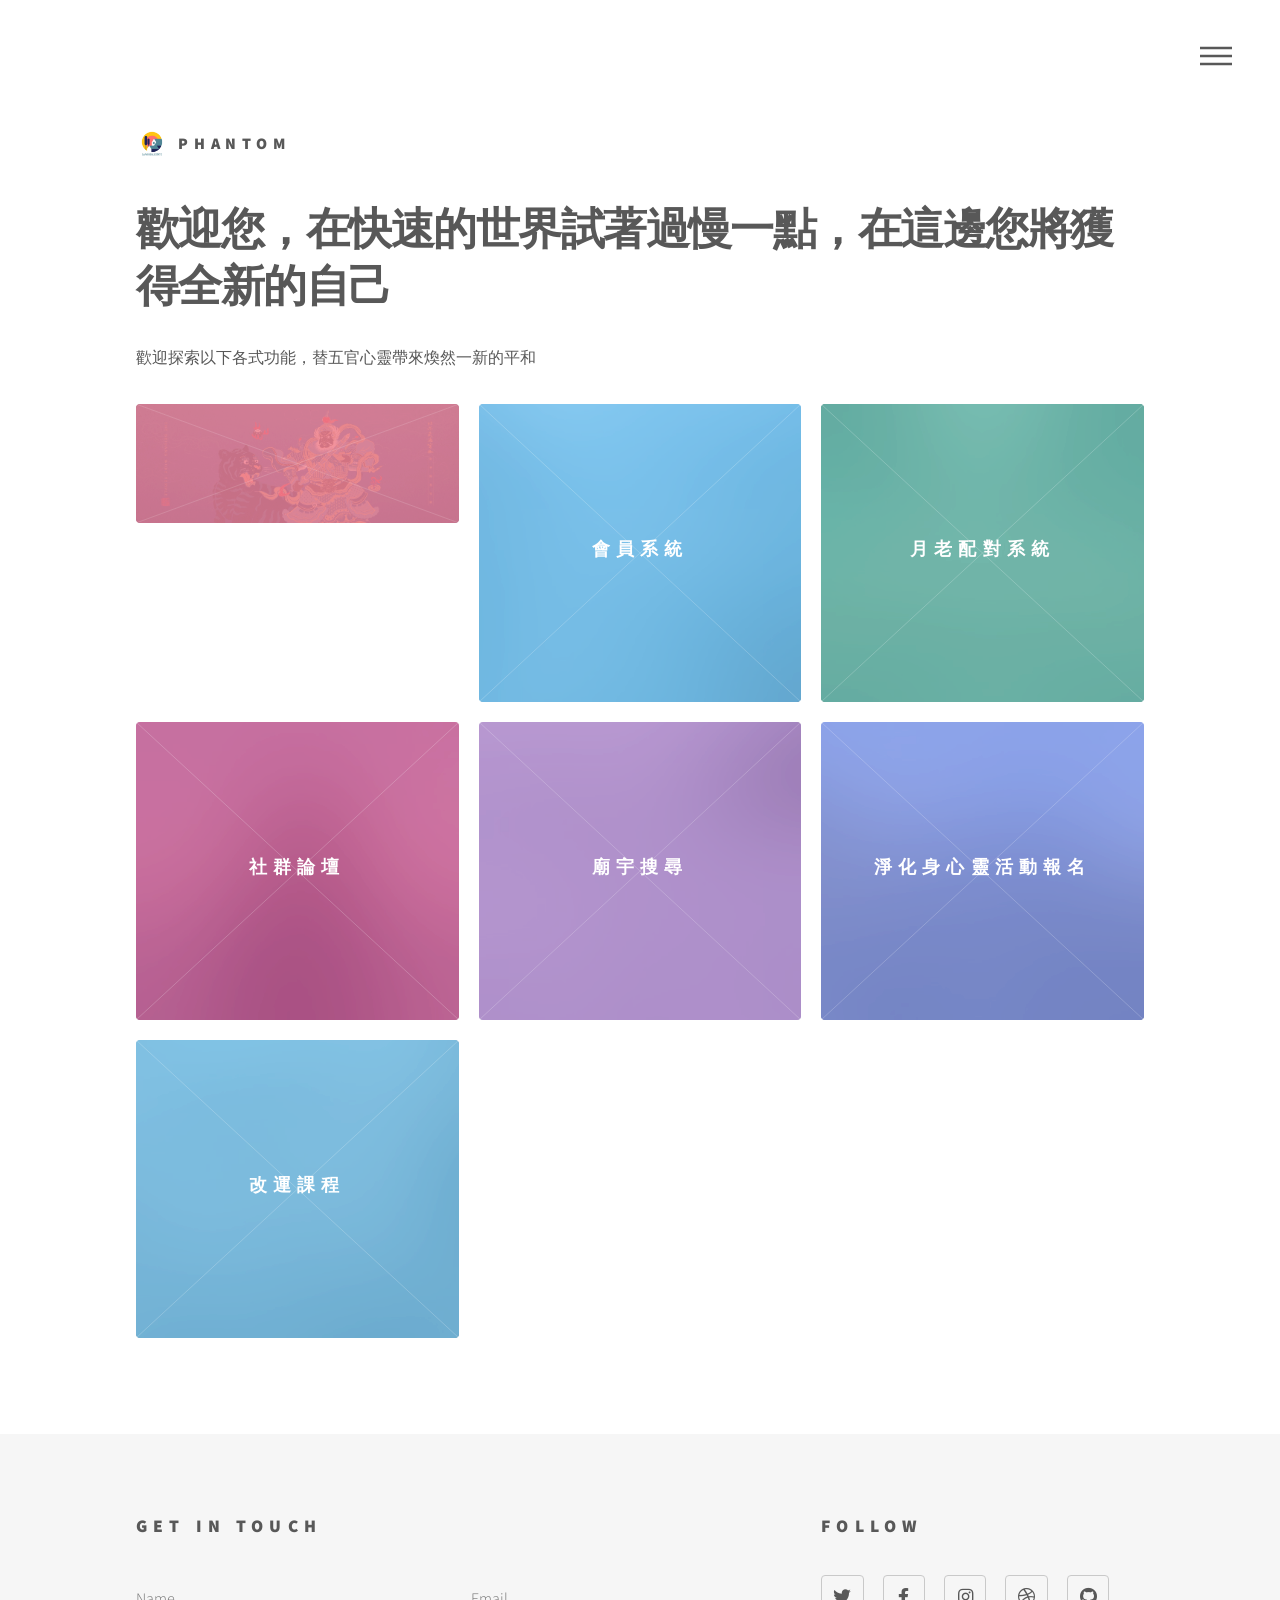
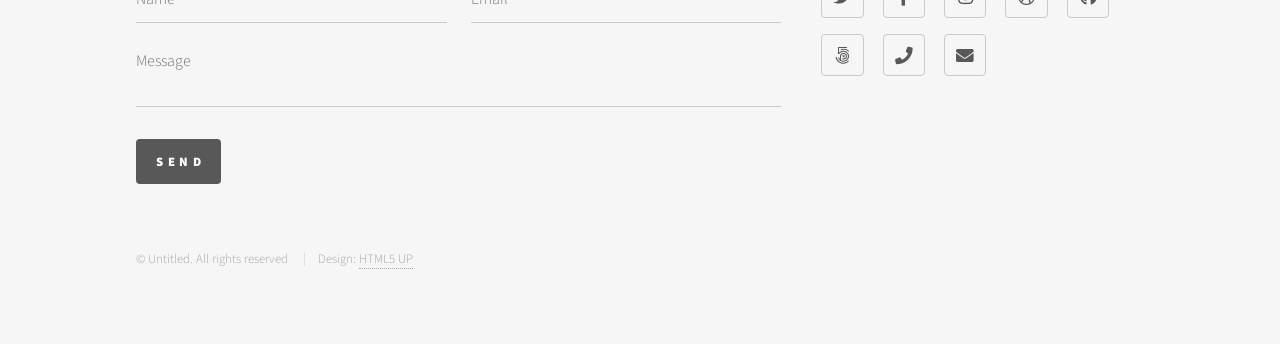
<file: src/main/webapp/index.html>
<!--
	Phantom by HTML5 UP
	html5up.net | @ajlkn
	Free for personal and commercial use under the CCA 3.0 license (html5up.net/license)
-->
<html>

<head>
	<title>心靈淨化網</title>
	<meta charset="utf-8" />
	<meta name="viewport" content="width=device-width, initial-scale=1, user-scalable=no" />
	<link rel="stylesheet" href="assets/css/main.css" />
	<noscript>
		<link rel="stylesheet" href="assets/css/noscript.css" />
	</noscript>
</head>

<body class="is-preload">
	<!-- Wrapper -->
	<div id="wrapper">

		<!-- Header -->
		<header id="header">
			<div class="inner">

				<!-- Logo -->
				<a href="index.html" class="logo">
					<span class="symbol"><img src="images/logo.jpg" alt="" /></span><span class="title">Phantom</span>
				</a>

				<!-- Nav -->
				<nav>
					<ul>
						<li><a href="#menu">功能一覽</a></li>
					</ul>
				</nav>

			</div>
		</header>

		<!-- Menu -->
		<nav id="menu">
			<h2>Menu</h2>
			<ul>
				<!-- 						這邊加入各個功能網站 -->
				<li><a href="index.html">Home</a></li>
				<li><a href="http://localhost:8080/Hibernate_web_teacher/index.jsp">加強運勢小物</a></li>
				<li><a href="http://localhost:8080/Hibernate_web_teacher/t6_10/accountLogin.html">會員系統</a></li>
				<li><a href="http://localhost:8080/Hibernate_web_teacher/t6_23/UserSelect.jsp">月老配對系統</a></li>
				<li><a href="http://localhost:8080/Hibernate_web_teacher/t6_27JSP/homepage.jsp">社群論壇</a></li>
				<li><a href="http://localhost:8080/Hibernate_web_teacher/t6_6.jsp/FindTemple.jsp">廟宇搜尋</a></li>
				<li><a href="http://localhost:8080/Hibernate_web_teacher/showAllActiveController">淨化身心靈活動報名</a></li>
				<li><a href="http://localhost:8080/Hibernate_web_teacher/controller/classShoppingList">改運課程</a></li>
			</ul>
		</nav>

		<!-- Main -->
		<div id="main">
			<div class="inner">
				<header>
					<h1>歡迎您，在快速的世界試著過慢一點，在這邊您將獲得全新的自己<a href="http://html5up.net"></a></h1>
					<p>歡迎探索以下各式功能，替五官心靈帶來煥然一新的平和</p>
				</header>
				<section class="tiles">
					<article class="style1">
						<span class="image">
							<img src="images/pic01.jpg" alt="" />
						</span>
						<!-- 									這邊輸入網址 -->
						<a href="http://localhost:8080/Hibernate_web_teacher/index.jsp">
							<h2>加強運勢小物</h2>
							<div class="content">
								<p>台灣百年宗師開光，去除一身壞運氣</p>
							</div>
						</a>
					</article>
					<article class="style2">
						<span class="image">
							<img src="images/pic02.jpg" alt="" />
						</span>
						<!-- 									這邊輸入網址 -->
						<a href="http://localhost:8080/Hibernate_web_teacher/t6_10/accountLogin.html">
							<h2>會員系統</h2>
							<div class="content">
								<p>現在加入會員還不遲，成為VIP會員即贈開光手環!</p>
							</div>
						</a>
					</article>
					<article class="style3">
						<span class="image">
							<img src="images/pic03.jpg" alt="" />
						</span>
						<!-- 									這邊輸入網址 -->
						<a href="http://localhost:8080/Hibernate_web_teacher/t6_23/UserSelect.jsp">
							<h2>月老配對系統</h2>
							<div class="content">
								<p>月老的保佑，讓你找到終身姻緣</p>
							</div>
						</a>
					</article>
					<article class="style4">
						<span class="image">
							<img src="images/pic04.jpg" alt="" />
						</span>
						<!-- 									這邊輸入網址 -->
						<a href="http://localhost:8080/Hibernate_web_teacher/t6_27JSP/homepage.jsp">
							<h2>社群論壇</h2>
							<div class="content">
								<p>充滿善意的交流論壇區，信徒不罵髒話</p>
							</div>
						</a>
					</article>
					<article class="style5">
						<span class="image">
							<img src="images/pic05.jpg" alt="" />
						</span>
						<!-- 									這邊輸入網址 -->
						<a href="http://localhost:8080/Hibernate_web_teacher/t6_6.jsp/FindTemple.jsp">
							<h2>廟宇搜尋</h2>
							<div class="content">
								<p>台灣廟宇一籮筐，拜拜住宿不怕沒地方</p>
							</div>
						</a>
					</article>
					<article class="style6">
						<span class="image">
							<img src="images/pic06.jpg" alt="" />
						</span>
						<a href="http://localhost:8080/Hibernate_web_teacher/showAllActiveController">
							<h2>淨化身心靈活動報名</h2>
							<div class="content">
								<p>各式活動等你來報名，假日不怕沒地方趴趴走</p>
							</div>
						</a>
					</article>
					<article class="style2">
						<span class="image">
							<img src="images/pic07.jpg" alt="" />
						</span>
						<a href="http://localhost:8080/Hibernate_web_teacher/controller/classShoppingList">
							<h2>改運課程</h2>
							<div class="content">
								<p>最強改運大師們集合!扭轉自己的命運從現在開始!</p>
							</div>
						</a>
					</article>
				</section>
			</div>
		</div>

		<!-- Footer -->
		<footer id="footer">
			<div class="inner">
				<section>
					<h2>Get in touch</h2>
					<form method="post" action="#">
						<div class="fields">
							<div class="field half">
								<input type="text" name="name" id="name" placeholder="Name" />
							</div>
							<div class="field half">
								<input type="email" name="email" id="email" placeholder="Email" />
							</div>
							<div class="field">
								<textarea name="message" id="message" placeholder="Message"></textarea>
							</div>
						</div>
						<ul class="actions">
							<li><input type="submit" value="Send" class="primary" /></li>
						</ul>
					</form>
				</section>
				<section>
					<h2>Follow</h2>
					<ul class="icons">
						<li><a href="#" class="icon brands style2 fa-twitter"><span class="label">Twitter</span></a>
						</li>
						<li><a href="#" class="icon brands style2 fa-facebook-f"><span class="label">Facebook</span></a>
						</li>
						<li><a href="#" class="icon brands style2 fa-instagram"><span class="label">Instagram</span></a>
						</li>
						<li><a href="#" class="icon brands style2 fa-dribbble"><span class="label">Dribbble</span></a>
						</li>
						<li><a href="#" class="icon brands style2 fa-github"><span class="label">GitHub</span></a></li>
						<li><a href="#" class="icon brands style2 fa-500px"><span class="label">500px</span></a></li>
						<li><a href="#" class="icon solid style2 fa-phone"><span class="label">Phone</span></a></li>
						<li><a href="#" class="icon solid style2 fa-envelope"><span class="label">Email</span></a></li>
					</ul>
				</section>
				<ul class="copyright">
					<li>&copy; Untitled. All rights reserved</li>
					<li>Design: <a href="http://html5up.net">HTML5 UP</a></li>
				</ul>
			</div>
		</footer>

	</div>

	<!-- Scripts -->
	<script src="assets/js/jquery.min.js"></script>
	<script src="assets/js/browser.min.js"></script>
	<script src="assets/js/breakpoints.min.js"></script>
	<script src="assets/js/util.js"></script>
	<script src="assets/js/main.js"></script>

</body>

</html>
</file>
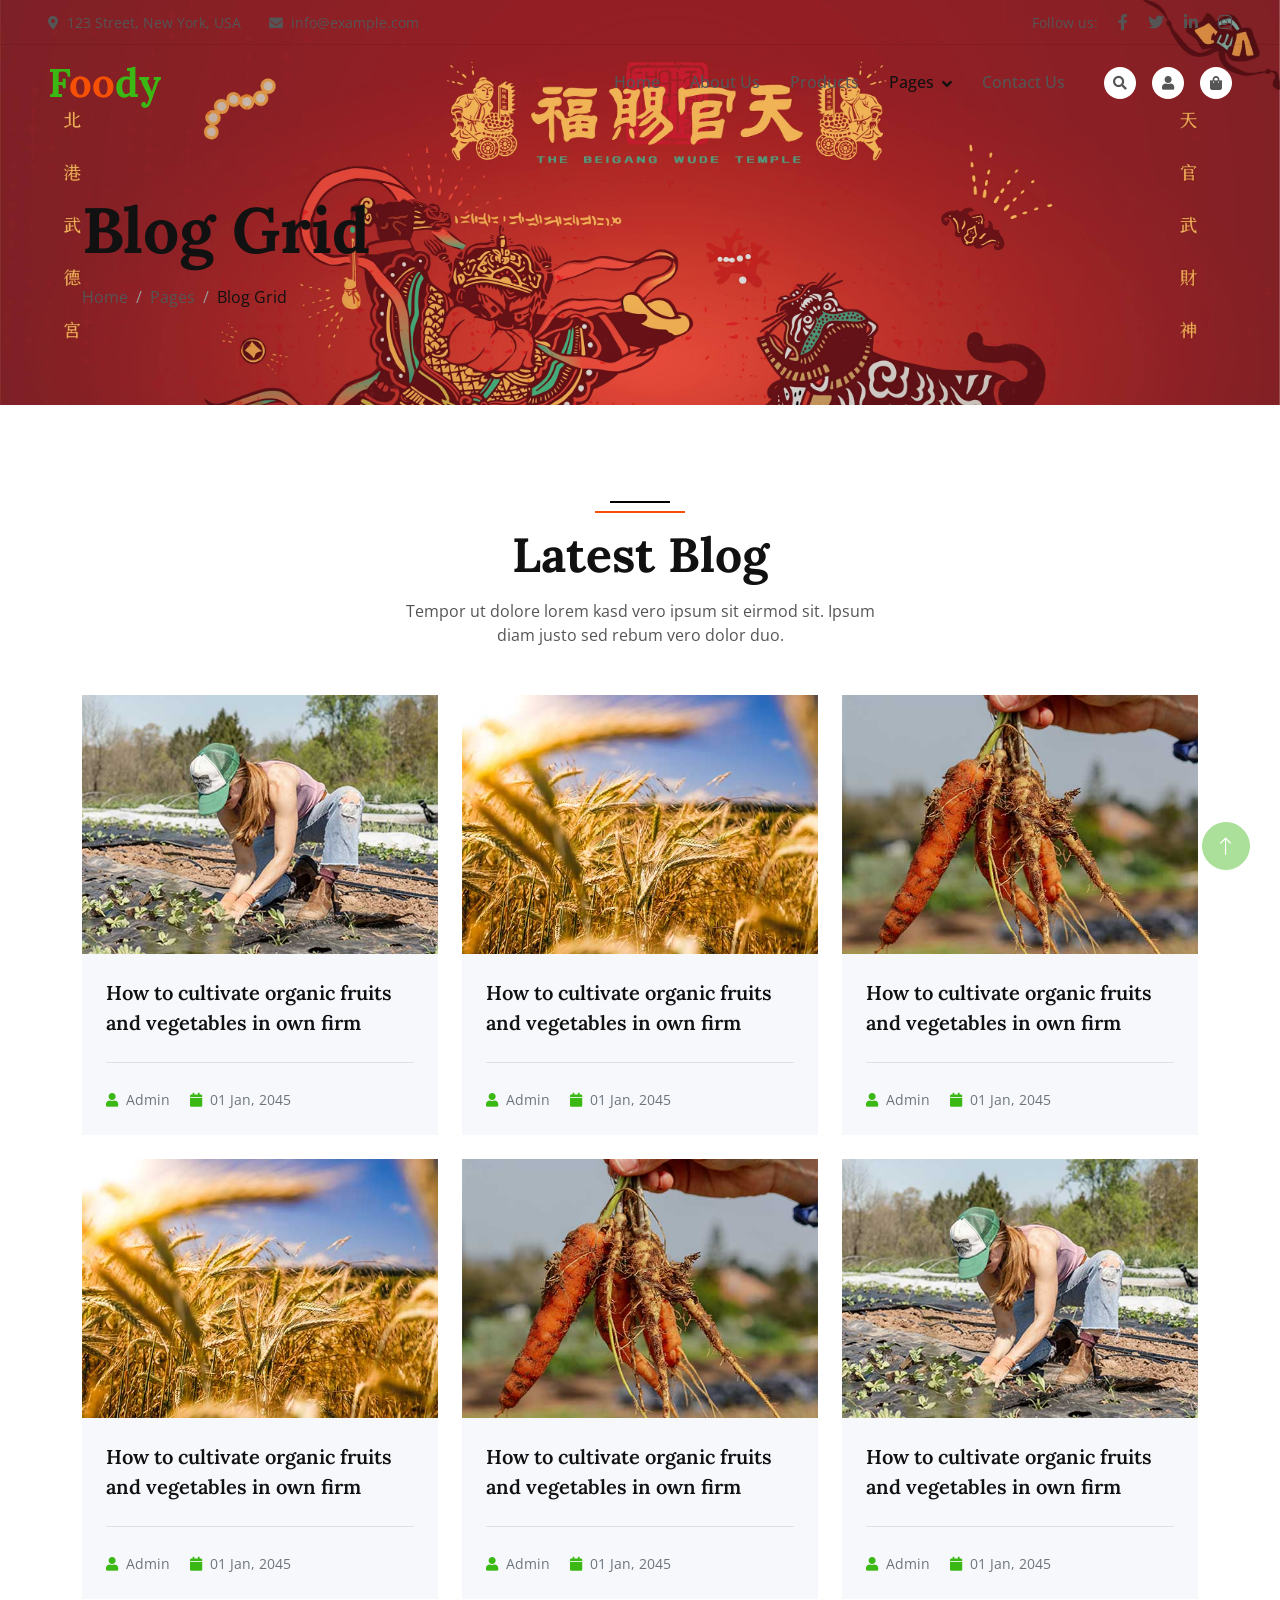
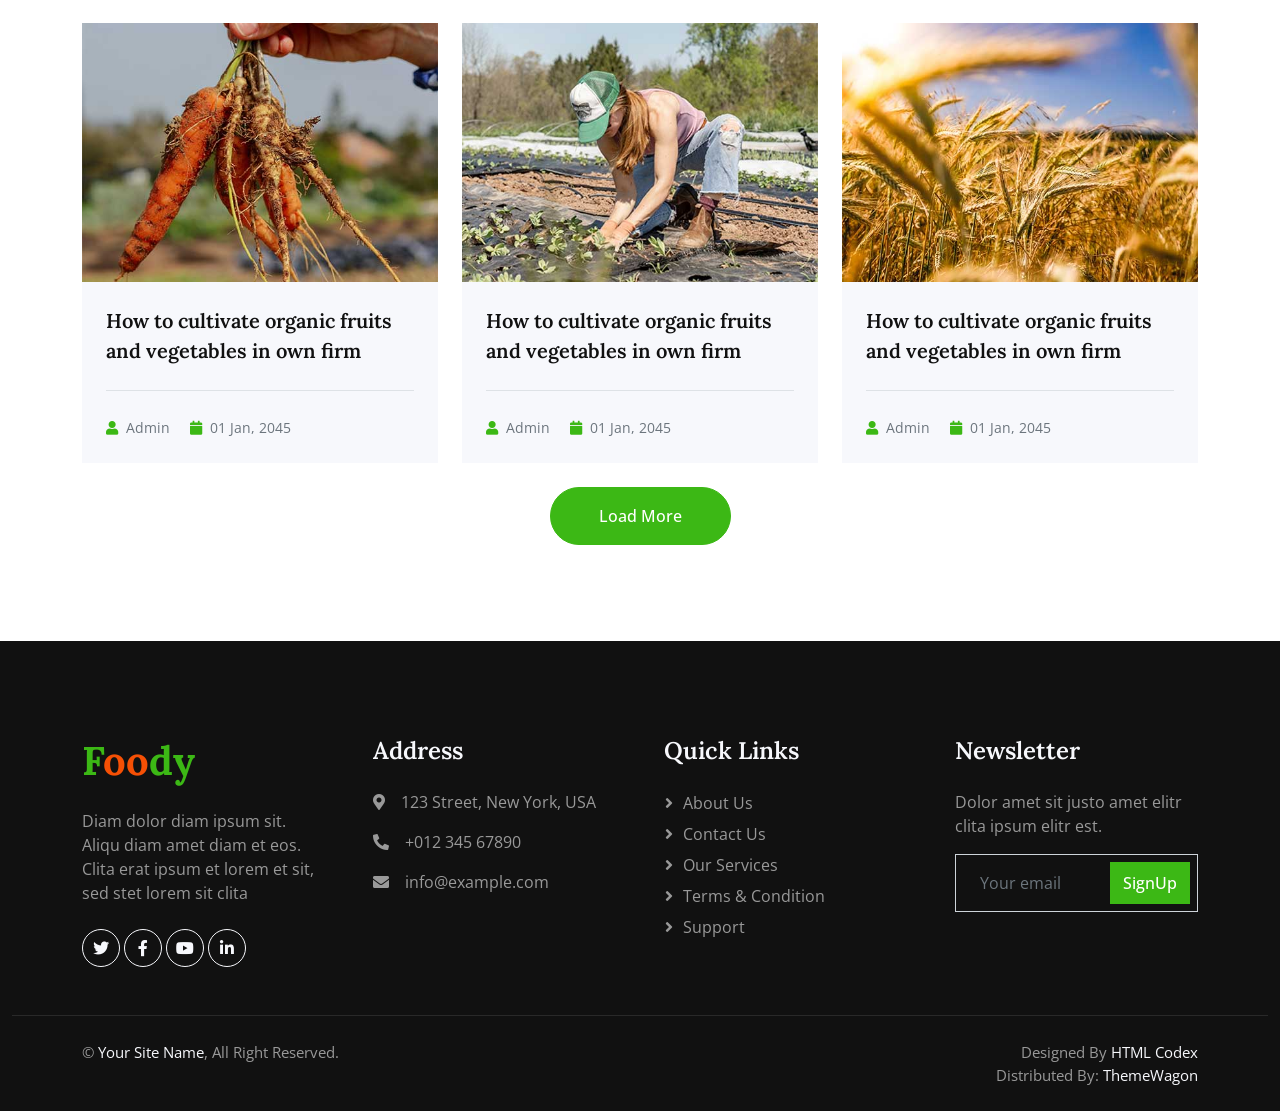
<file: src/main/webapp/blog.html>
<!DOCTYPE html>
<html lang="en">

<head>
    <meta charset="utf-8">
    <title>Foody - Organic Food Website Template</title>
    <meta content="width=device-width, initial-scale=1.0" name="viewport">
    <meta content="" name="keywords">
    <meta content="" name="description">

    <!-- Favicon -->
    <link href="img/favicon.ico" rel="icon">

    <!-- Google Web Fonts -->
    <link rel="preconnect" href="https://fonts.googleapis.com">
    <link rel="preconnect" href="https://fonts.gstatic.com" crossorigin>
    <link href="https://fonts.googleapis.com/css2?family=Open+Sans:wght@400;500&family=Lora:wght@600;700&display=swap" rel="stylesheet"> 

    <!-- Icon Font Stylesheet -->
    <link href="https://cdnjs.cloudflare.com/ajax/libs/font-awesome/5.10.0/css/all.min.css" rel="stylesheet">
    <link href="https://cdn.jsdelivr.net/npm/bootstrap-icons@1.4.1/font/bootstrap-icons.css" rel="stylesheet">

    <!-- Libraries Stylesheet -->
    <link href="lib/animate/animate.min.css" rel="stylesheet">
    <link href="lib/owlcarousel/assets/owl.carousel.min.css" rel="stylesheet">

    <!-- Customized Bootstrap Stylesheet -->
    <link href="css/bootstrap.min.css" rel="stylesheet">

    <!-- Template Stylesheet -->
    <link href="css/style.css" rel="stylesheet">
</head>

<body>
    <!-- Spinner Start -->
    <div id="spinner" class="show bg-white position-fixed translate-middle w-100 vh-100 top-50 start-50 d-flex align-items-center justify-content-center">
        <div class="spinner-border text-primary" role="status"></div>
    </div>
    <!-- Spinner End -->


    <!-- Navbar Start -->
    <div class="container-fluid fixed-top px-0 wow fadeIn" data-wow-delay="0.1s">
        <div class="top-bar row gx-0 align-items-center d-none d-lg-flex">
            <div class="col-lg-6 px-5 text-start">
                <small><i class="fa fa-map-marker-alt me-2"></i>123 Street, New York, USA</small>
                <small class="ms-4"><i class="fa fa-envelope me-2"></i>info@example.com</small>
            </div>
            <div class="col-lg-6 px-5 text-end">
                <small>Follow us:</small>
                <a class="text-body ms-3" href=""><i class="fab fa-facebook-f"></i></a>
                <a class="text-body ms-3" href=""><i class="fab fa-twitter"></i></a>
                <a class="text-body ms-3" href=""><i class="fab fa-linkedin-in"></i></a>
                <a class="text-body ms-3" href=""><i class="fab fa-instagram"></i></a>
            </div>
        </div>

        <nav class="navbar navbar-expand-lg navbar-light py-lg-0 px-lg-5 wow fadeIn" data-wow-delay="0.1s">
            <a href="index.html" class="navbar-brand ms-4 ms-lg-0">
                <h1 class="fw-bold text-primary m-0">F<span class="text-secondary">oo</span>dy</h1>
            </a>
            <button type="button" class="navbar-toggler me-4" data-bs-toggle="collapse" data-bs-target="#navbarCollapse">
                <span class="navbar-toggler-icon"></span>
            </button>
            <div class="collapse navbar-collapse" id="navbarCollapse">
                <div class="navbar-nav ms-auto p-4 p-lg-0">
                    <a href="index.html" class="nav-item nav-link">Home</a>
                    <a href="about.html" class="nav-item nav-link">About Us</a>
                    <a href="product.html" class="nav-item nav-link">Products</a>
                    <div class="nav-item dropdown">
                        <a href="#" class="nav-link dropdown-toggle active" data-bs-toggle="dropdown">Pages</a>
                        <div class="dropdown-menu m-0">
                            <a href="blog.html" class="dropdown-item active">Blog Grid</a>
                            <a href="feature.html" class="dropdown-item">Our Features</a>
                            <a href="testimonial.html" class="dropdown-item">Testimonial</a>
                            <a href="404.html" class="dropdown-item">404 Page</a>
                        </div>
                    </div>
                    <a href="contact.html" class="nav-item nav-link">Contact Us</a>
                </div>
                <div class="d-none d-lg-flex ms-2">
                    <a class="btn-sm-square bg-white rounded-circle ms-3" href="">
                        <small class="fa fa-search text-body"></small>
                    </a>
                    <a class="btn-sm-square bg-white rounded-circle ms-3" href="">
                        <small class="fa fa-user text-body"></small>
                    </a>
                    <a class="btn-sm-square bg-white rounded-circle ms-3" href="">
                        <small class="fa fa-shopping-bag text-body"></small>
                    </a>
                </div>
            </div>
        </nav>
    </div>
    <!-- Navbar End -->


    <!-- Page Header Start -->
    <div class="container-fluid page-header wow fadeIn" data-wow-delay="0.1s">
        <div class="container">
            <h1 class="display-3 mb-3 animated slideInDown">Blog Grid</h1>
            <nav aria-label="breadcrumb animated slideInDown">
                <ol class="breadcrumb mb-0">
                    <li class="breadcrumb-item"><a class="text-body" href="#">Home</a></li>
                    <li class="breadcrumb-item"><a class="text-body" href="#">Pages</a></li>
                    <li class="breadcrumb-item text-dark active" aria-current="page">Blog Grid</li>
                </ol>
            </nav>
        </div>
    </div>
    <!-- Page Header End -->


    <!-- Blog Start -->
    <div class="container-xxl py-6">
        <div class="container">
            <div class="section-header text-center mx-auto mb-5 wow fadeInUp" data-wow-delay="0.1s" style="max-width: 500px;">
                <h1 class="display-5 mb-3">Latest Blog</h1>
                <p>Tempor ut dolore lorem kasd vero ipsum sit eirmod sit. Ipsum diam justo sed rebum vero dolor duo.</p>
            </div>
            <div class="row g-4">
                <div class="col-lg-4 col-md-6 wow fadeInUp" data-wow-delay="0.1s">
                    <img class="img-fluid" src="img/blog-1.jpg" alt="">
                    <div class="bg-light p-4">
                        <a class="d-block h5 lh-base mb-4" href="">How to cultivate organic fruits and vegetables in own firm</a>
                        <div class="text-muted border-top pt-4">
                            <small class="me-3"><i class="fa fa-user text-primary me-2"></i>Admin</small>
                            <small class="me-3"><i class="fa fa-calendar text-primary me-2"></i>01 Jan, 2045</small>
                        </div>
                    </div>
                </div>
                <div class="col-lg-4 col-md-6 wow fadeInUp" data-wow-delay="0.3s">
                    <img class="img-fluid" src="img/blog-2.jpg" alt="">
                    <div class="bg-light p-4">
                        <a class="d-block h5 lh-base mb-4" href="">How to cultivate organic fruits and vegetables in own firm</a>
                        <div class="text-muted border-top pt-4">
                            <small class="me-3"><i class="fa fa-user text-primary me-2"></i>Admin</small>
                            <small class="me-3"><i class="fa fa-calendar text-primary me-2"></i>01 Jan, 2045</small>
                        </div>
                    </div>
                </div>
                <div class="col-lg-4 col-md-6 wow fadeInUp" data-wow-delay="0.5s">
                    <img class="img-fluid" src="img/blog-3.jpg" alt="">
                    <div class="bg-light p-4">
                        <a class="d-block h5 lh-base mb-4" href="">How to cultivate organic fruits and vegetables in own firm</a>
                        <div class="text-muted border-top pt-4">
                            <small class="me-3"><i class="fa fa-user text-primary me-2"></i>Admin</small>
                            <small class="me-3"><i class="fa fa-calendar text-primary me-2"></i>01 Jan, 2045</small>
                        </div>
                    </div>
                </div>
                <div class="col-lg-4 col-md-6 wow fadeInUp" data-wow-delay="0.1s">
                    <img class="img-fluid" src="img/blog-2.jpg" alt="">
                    <div class="bg-light p-4">
                        <a class="d-block h5 lh-base mb-4" href="">How to cultivate organic fruits and vegetables in own firm</a>
                        <div class="text-muted border-top pt-4">
                            <small class="me-3"><i class="fa fa-user text-primary me-2"></i>Admin</small>
                            <small class="me-3"><i class="fa fa-calendar text-primary me-2"></i>01 Jan, 2045</small>
                        </div>
                    </div>
                </div>
                <div class="col-lg-4 col-md-6 wow fadeInUp" data-wow-delay="0.3s">
                    <img class="img-fluid" src="img/blog-3.jpg" alt="">
                    <div class="bg-light p-4">
                        <a class="d-block h5 lh-base mb-4" href="">How to cultivate organic fruits and vegetables in own firm</a>
                        <div class="text-muted border-top pt-4">
                            <small class="me-3"><i class="fa fa-user text-primary me-2"></i>Admin</small>
                            <small class="me-3"><i class="fa fa-calendar text-primary me-2"></i>01 Jan, 2045</small>
                        </div>
                    </div>
                </div>
                <div class="col-lg-4 col-md-6 wow fadeInUp" data-wow-delay="0.5s">
                    <img class="img-fluid" src="img/blog-1.jpg" alt="">
                    <div class="bg-light p-4">
                        <a class="d-block h5 lh-base mb-4" href="">How to cultivate organic fruits and vegetables in own firm</a>
                        <div class="text-muted border-top pt-4">
                            <small class="me-3"><i class="fa fa-user text-primary me-2"></i>Admin</small>
                            <small class="me-3"><i class="fa fa-calendar text-primary me-2"></i>01 Jan, 2045</small>
                        </div>
                    </div>
                </div>
                <div class="col-lg-4 col-md-6 wow fadeInUp" data-wow-delay="0.1s">
                    <img class="img-fluid" src="img/blog-3.jpg" alt="">
                    <div class="bg-light p-4">
                        <a class="d-block h5 lh-base mb-4" href="">How to cultivate organic fruits and vegetables in own firm</a>
                        <div class="text-muted border-top pt-4">
                            <small class="me-3"><i class="fa fa-user text-primary me-2"></i>Admin</small>
                            <small class="me-3"><i class="fa fa-calendar text-primary me-2"></i>01 Jan, 2045</small>
                        </div>
                    </div>
                </div>
                <div class="col-lg-4 col-md-6 wow fadeInUp" data-wow-delay="0.3s">
                    <img class="img-fluid" src="img/blog-1.jpg" alt="">
                    <div class="bg-light p-4">
                        <a class="d-block h5 lh-base mb-4" href="">How to cultivate organic fruits and vegetables in own firm</a>
                        <div class="text-muted border-top pt-4">
                            <small class="me-3"><i class="fa fa-user text-primary me-2"></i>Admin</small>
                            <small class="me-3"><i class="fa fa-calendar text-primary me-2"></i>01 Jan, 2045</small>
                        </div>
                    </div>
                </div>
                <div class="col-lg-4 col-md-6 wow fadeInUp" data-wow-delay="0.5s">
                    <img class="img-fluid" src="img/blog-2.jpg" alt="">
                    <div class="bg-light p-4">
                        <a class="d-block h5 lh-base mb-4" href="">How to cultivate organic fruits and vegetables in own firm</a>
                        <div class="text-muted border-top pt-4">
                            <small class="me-3"><i class="fa fa-user text-primary me-2"></i>Admin</small>
                            <small class="me-3"><i class="fa fa-calendar text-primary me-2"></i>01 Jan, 2045</small>
                        </div>
                    </div>
                </div>
                <div class="col-12 text-center wow fadeInUp" data-wow-delay="0.1s">
                    <a class="btn btn-primary rounded-pill py-3 px-5" href="">Load More</a>
                </div>
            </div>
        </div>
    </div>
    <!-- Blog End -->


    <!-- Footer Start -->
    <div class="container-fluid bg-dark footer pt-5 wow fadeIn" data-wow-delay="0.1s">
        <div class="container py-5">
            <div class="row g-5">
                <div class="col-lg-3 col-md-6">
                    <h1 class="fw-bold text-primary mb-4">F<span class="text-secondary">oo</span>dy</h1>
                    <p>Diam dolor diam ipsum sit. Aliqu diam amet diam et eos. Clita erat ipsum et lorem et sit, sed stet lorem sit clita</p>
                    <div class="d-flex pt-2">
                        <a class="btn btn-square btn-outline-light rounded-circle me-1" href=""><i class="fab fa-twitter"></i></a>
                        <a class="btn btn-square btn-outline-light rounded-circle me-1" href=""><i class="fab fa-facebook-f"></i></a>
                        <a class="btn btn-square btn-outline-light rounded-circle me-1" href=""><i class="fab fa-youtube"></i></a>
                        <a class="btn btn-square btn-outline-light rounded-circle me-0" href=""><i class="fab fa-linkedin-in"></i></a>
                    </div>
                </div>
                <div class="col-lg-3 col-md-6">
                    <h4 class="text-light mb-4">Address</h4>
                    <p><i class="fa fa-map-marker-alt me-3"></i>123 Street, New York, USA</p>
                    <p><i class="fa fa-phone-alt me-3"></i>+012 345 67890</p>
                    <p><i class="fa fa-envelope me-3"></i>info@example.com</p>
                </div>
                <div class="col-lg-3 col-md-6">
                    <h4 class="text-light mb-4">Quick Links</h4>
                    <a class="btn btn-link" href="">About Us</a>
                    <a class="btn btn-link" href="">Contact Us</a>
                    <a class="btn btn-link" href="">Our Services</a>
                    <a class="btn btn-link" href="">Terms & Condition</a>
                    <a class="btn btn-link" href="">Support</a>
                </div>
                <div class="col-lg-3 col-md-6">
                    <h4 class="text-light mb-4">Newsletter</h4>
                    <p>Dolor amet sit justo amet elitr clita ipsum elitr est.</p>
                    <div class="position-relative mx-auto" style="max-width: 400px;">
                        <input class="form-control bg-transparent w-100 py-3 ps-4 pe-5" type="text" placeholder="Your email">
                        <button type="button" class="btn btn-primary py-2 position-absolute top-0 end-0 mt-2 me-2">SignUp</button>
                    </div>
                </div>
            </div>
        </div>
        <div class="container-fluid copyright">
            <div class="container">
                <div class="row">
                    <div class="col-md-6 text-center text-md-start mb-3 mb-md-0">
                        &copy; <a href="#">Your Site Name</a>, All Right Reserved.
                    </div>
                    <div class="col-md-6 text-center text-md-end">
                        <!--/*** This template is free as long as you keep the footer author’s credit link/attribution link/backlink. If you'd like to use the template without the footer author’s credit link/attribution link/backlink, you can purchase the Credit Removal License from "https://htmlcodex.com/credit-removal". Thank you for your support. ***/-->
                        Designed By <a href="https://htmlcodex.com">HTML Codex</a>
                        <br>Distributed By: <a href="https://themewagon.com" target="_blank">ThemeWagon</a>
                    </div>
                </div>
            </div>
        </div>
    </div>
    <!-- Footer End -->


    <!-- Back to Top -->
    <a href="#" class="btn btn-lg btn-primary btn-lg-square rounded-circle back-to-top"><i class="bi bi-arrow-up"></i></a>


    <!-- JavaScript Libraries -->
    <script src="https://code.jquery.com/jquery-3.4.1.min.js"></script>
    <script src="https://cdn.jsdelivr.net/npm/bootstrap@5.0.0/dist/js/bootstrap.bundle.min.js"></script>
    <script src="lib/wow/wow.min.js"></script>
    <script src="lib/easing/easing.min.js"></script>
    <script src="lib/waypoints/waypoints.min.js"></script>
    <script src="lib/owlcarousel/owl.carousel.min.js"></script>

    <!-- Template Javascript -->
    <script src="js/main.js"></script>
</body>

</html>
</file>
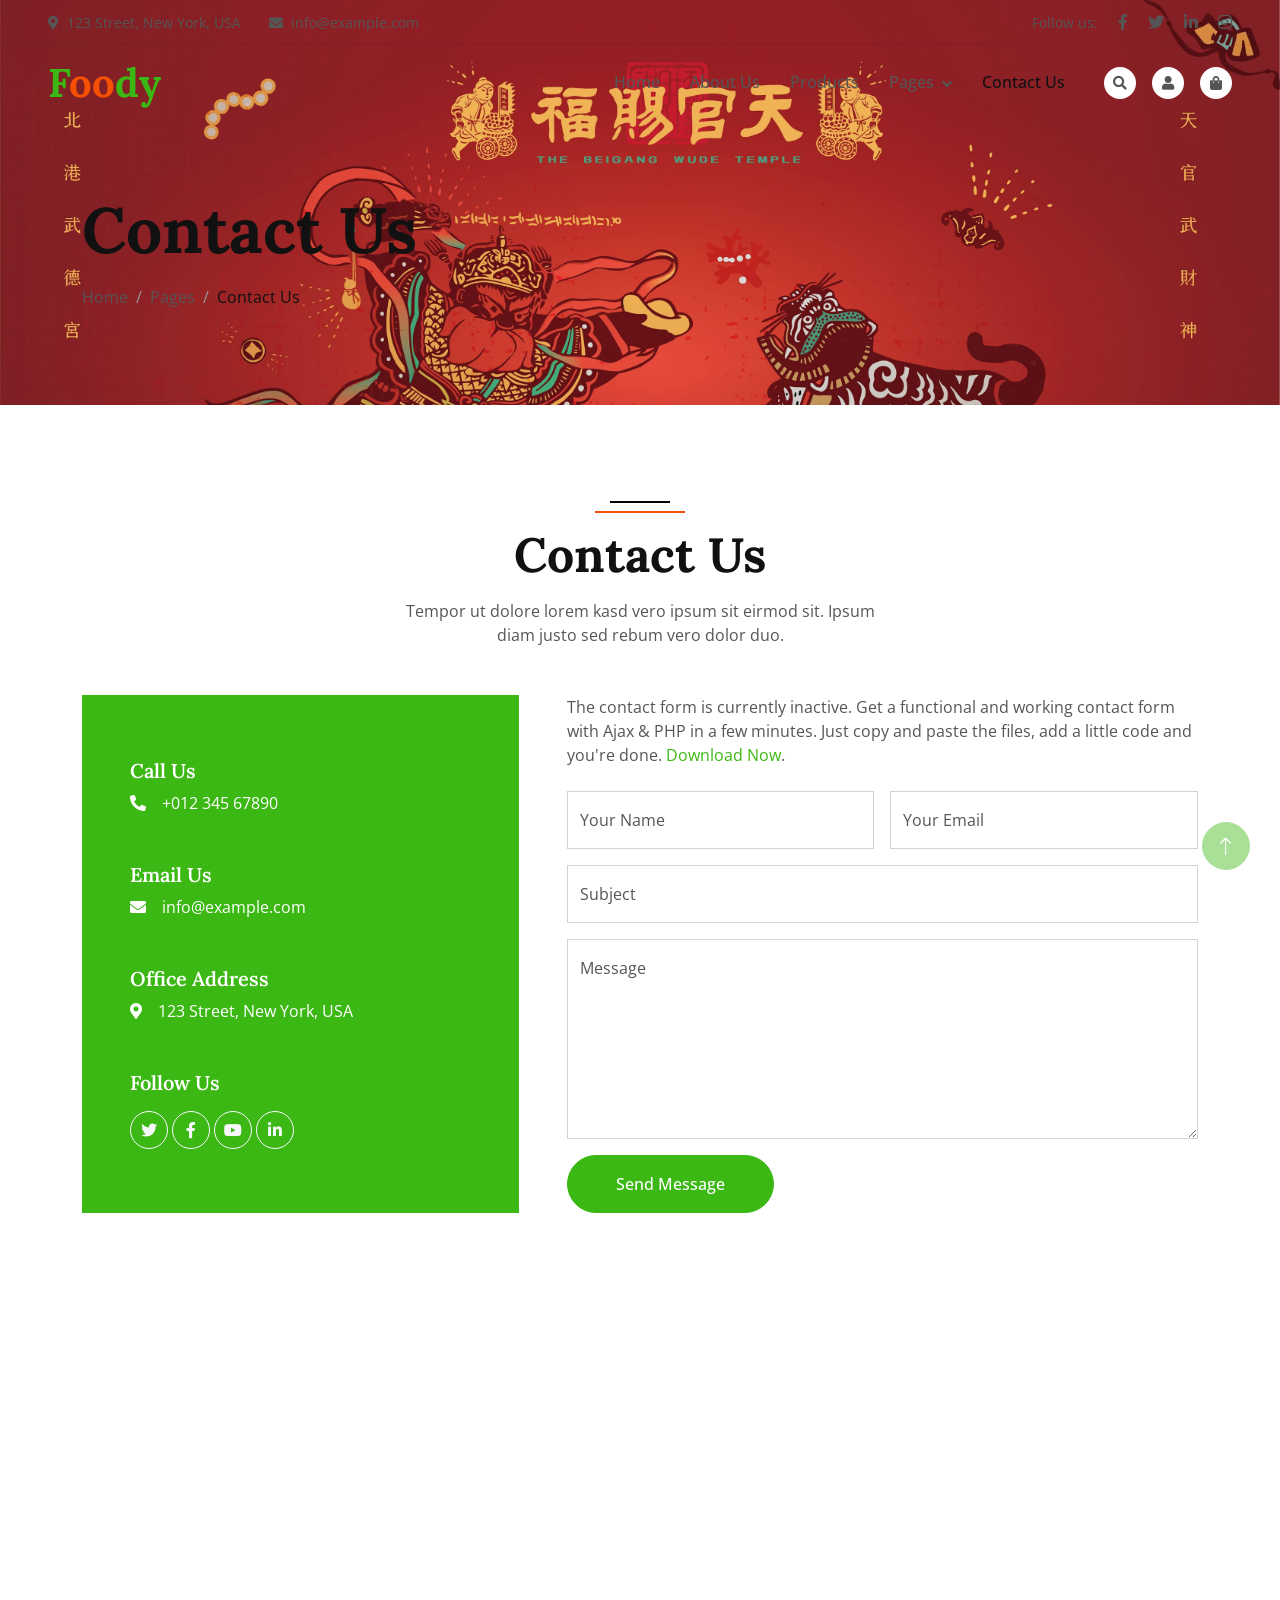
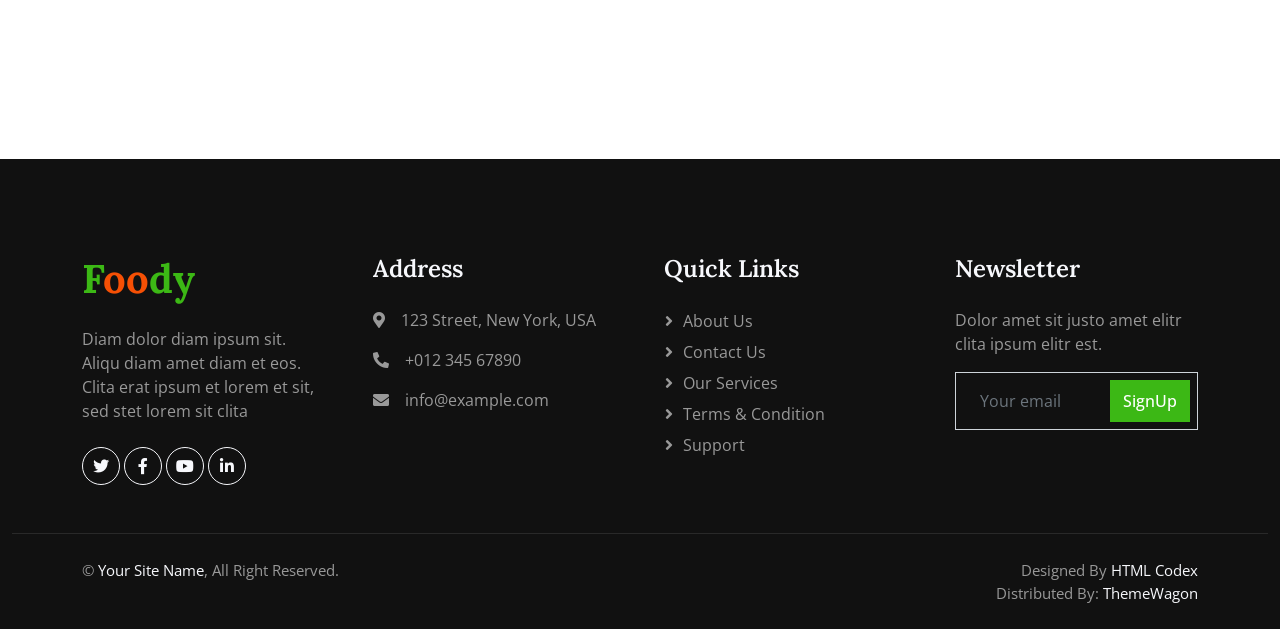
<file: src/main/webapp/contact.html>
<!DOCTYPE html>
<html lang="en">

<head>
    <meta charset="utf-8">
    <title>Foody - Organic Food Website Template</title>
    <meta content="width=device-width, initial-scale=1.0" name="viewport">
    <meta content="" name="keywords">
    <meta content="" name="description">

    <!-- Favicon -->
    <link href="img/favicon.ico" rel="icon">

    <!-- Google Web Fonts -->
    <link rel="preconnect" href="https://fonts.googleapis.com">
    <link rel="preconnect" href="https://fonts.gstatic.com" crossorigin>
    <link href="https://fonts.googleapis.com/css2?family=Open+Sans:wght@400;500&family=Lora:wght@600;700&display=swap" rel="stylesheet"> 

    <!-- Icon Font Stylesheet -->
    <link href="https://cdnjs.cloudflare.com/ajax/libs/font-awesome/5.10.0/css/all.min.css" rel="stylesheet">
    <link href="https://cdn.jsdelivr.net/npm/bootstrap-icons@1.4.1/font/bootstrap-icons.css" rel="stylesheet">

    <!-- Libraries Stylesheet -->
    <link href="lib/animate/animate.min.css" rel="stylesheet">
    <link href="lib/owlcarousel/assets/owl.carousel.min.css" rel="stylesheet">

    <!-- Customized Bootstrap Stylesheet -->
    <link href="css/bootstrap.min.css" rel="stylesheet">

    <!-- Template Stylesheet -->
    <link href="css/style.css" rel="stylesheet">
</head>

<body>
    <!-- Spinner Start -->
    <div id="spinner" class="show bg-white position-fixed translate-middle w-100 vh-100 top-50 start-50 d-flex align-items-center justify-content-center">
        <div class="spinner-border text-primary" role="status"></div>
    </div>
    <!-- Spinner End -->


    <!-- Navbar Start -->
    <div class="container-fluid fixed-top px-0 wow fadeIn" data-wow-delay="0.1s">
        <div class="top-bar row gx-0 align-items-center d-none d-lg-flex">
            <div class="col-lg-6 px-5 text-start">
                <small><i class="fa fa-map-marker-alt me-2"></i>123 Street, New York, USA</small>
                <small class="ms-4"><i class="fa fa-envelope me-2"></i>info@example.com</small>
            </div>
            <div class="col-lg-6 px-5 text-end">
                <small>Follow us:</small>
                <a class="text-body ms-3" href=""><i class="fab fa-facebook-f"></i></a>
                <a class="text-body ms-3" href=""><i class="fab fa-twitter"></i></a>
                <a class="text-body ms-3" href=""><i class="fab fa-linkedin-in"></i></a>
                <a class="text-body ms-3" href=""><i class="fab fa-instagram"></i></a>
            </div>
        </div>

        <nav class="navbar navbar-expand-lg navbar-light py-lg-0 px-lg-5 wow fadeIn" data-wow-delay="0.1s">
            <a href="index.html" class="navbar-brand ms-4 ms-lg-0">
                <h1 class="fw-bold text-primary m-0">F<span class="text-secondary">oo</span>dy</h1>
            </a>
            <button type="button" class="navbar-toggler me-4" data-bs-toggle="collapse" data-bs-target="#navbarCollapse">
                <span class="navbar-toggler-icon"></span>
            </button>
            <div class="collapse navbar-collapse" id="navbarCollapse">
                <div class="navbar-nav ms-auto p-4 p-lg-0">
                    <a href="index.html" class="nav-item nav-link">Home</a>
                    <a href="about.html" class="nav-item nav-link">About Us</a>
                    <a href="product.html" class="nav-item nav-link">Products</a>
                    <div class="nav-item dropdown">
                        <a href="#" class="nav-link dropdown-toggle" data-bs-toggle="dropdown">Pages</a>
                        <div class="dropdown-menu m-0">
                            <a href="blog.html" class="dropdown-item">Blog Grid</a>
                            <a href="feature.html" class="dropdown-item">Our Features</a>
                            <a href="testimonial.html" class="dropdown-item">Testimonial</a>
                            <a href="404.html" class="dropdown-item">404 Page</a>
                        </div>
                    </div>
                    <a href="contact.html" class="nav-item nav-link active">Contact Us</a>
                </div>
                <div class="d-none d-lg-flex ms-2">
                    <a class="btn-sm-square bg-white rounded-circle ms-3" href="">
                        <small class="fa fa-search text-body"></small>
                    </a>
                    <a class="btn-sm-square bg-white rounded-circle ms-3" href="">
                        <small class="fa fa-user text-body"></small>
                    </a>
                    <a class="btn-sm-square bg-white rounded-circle ms-3" href="">
                        <small class="fa fa-shopping-bag text-body"></small>
                    </a>
                </div>
            </div>
        </nav>
    </div>
    <!-- Navbar End -->


    <!-- Page Header Start -->
    <div class="container-fluid page-header wow fadeIn" data-wow-delay="0.1s">
        <div class="container">
            <h1 class="display-3 mb-3 animated slideInDown">Contact Us</h1>
            <nav aria-label="breadcrumb animated slideInDown">
                <ol class="breadcrumb mb-0">
                    <li class="breadcrumb-item"><a class="text-body" href="#">Home</a></li>
                    <li class="breadcrumb-item"><a class="text-body" href="#">Pages</a></li>
                    <li class="breadcrumb-item text-dark active" aria-current="page">Contact Us</li>
                </ol>
            </nav>
        </div>
    </div>
    <!-- Page Header End -->

    <!-- Contact Start -->
    <div class="container-xxl py-6">
        <div class="container">
            <div class="section-header text-center mx-auto mb-5 wow fadeInUp" data-wow-delay="0.1s" style="max-width: 500px;">
                <h1 class="display-5 mb-3">Contact Us</h1>
                <p>Tempor ut dolore lorem kasd vero ipsum sit eirmod sit. Ipsum diam justo sed rebum vero dolor duo.</p>
            </div>
            <div class="row g-5 justify-content-center">
                <div class="col-lg-5 col-md-12 wow fadeInUp" data-wow-delay="0.1s">
                    <div class="bg-primary text-white d-flex flex-column justify-content-center h-100 p-5">
                        <h5 class="text-white">Call Us</h5>
                        <p class="mb-5"><i class="fa fa-phone-alt me-3"></i>+012 345 67890</p>
                        <h5 class="text-white">Email Us</h5>
                        <p class="mb-5"><i class="fa fa-envelope me-3"></i>info@example.com</p>
                        <h5 class="text-white">Office Address</h5>
                        <p class="mb-5"><i class="fa fa-map-marker-alt me-3"></i>123 Street, New York, USA</p>
                        <h5 class="text-white">Follow Us</h5>
                        <div class="d-flex pt-2">
                            <a class="btn btn-square btn-outline-light rounded-circle me-1" href=""><i class="fab fa-twitter"></i></a>
                            <a class="btn btn-square btn-outline-light rounded-circle me-1" href=""><i class="fab fa-facebook-f"></i></a>
                            <a class="btn btn-square btn-outline-light rounded-circle me-1" href=""><i class="fab fa-youtube"></i></a>
                            <a class="btn btn-square btn-outline-light rounded-circle me-0" href=""><i class="fab fa-linkedin-in"></i></a>
                        </div>
                    </div>
                </div>
                <div class="col-lg-7 col-md-12 wow fadeInUp" data-wow-delay="0.5s">
                    <p class="mb-4">The contact form is currently inactive. Get a functional and working contact form with Ajax & PHP in a few minutes. Just copy and paste the files, add a little code and you're done. <a href="https://htmlcodex.com/contact-form">Download Now</a>.</p>
                    <form>
                        <div class="row g-3">
                            <div class="col-md-6">
                                <div class="form-floating">
                                    <input type="text" class="form-control" id="name" placeholder="Your Name">
                                    <label for="name">Your Name</label>
                                </div>
                            </div>
                            <div class="col-md-6">
                                <div class="form-floating">
                                    <input type="email" class="form-control" id="email" placeholder="Your Email">
                                    <label for="email">Your Email</label>
                                </div>
                            </div>
                            <div class="col-12">
                                <div class="form-floating">
                                    <input type="text" class="form-control" id="subject" placeholder="Subject">
                                    <label for="subject">Subject</label>
                                </div>
                            </div>
                            <div class="col-12">
                                <div class="form-floating">
                                    <textarea class="form-control" placeholder="Leave a message here" id="message" style="height: 200px"></textarea>
                                    <label for="message">Message</label>
                                </div>
                            </div>
                            <div class="col-12">
                                <button class="btn btn-primary rounded-pill py-3 px-5" type="submit">Send Message</button>
                            </div>
                        </div>
                    </form>
                </div>
            </div>
        </div>
    </div>
    <!-- Contact End -->


    <!-- Google Map Start -->
    <div class="container-xxl px-0 wow fadeIn" data-wow-delay="0.1s" style="margin-bottom: -6px;">
        <iframe class="w-100" style="height: 450px;"
            src="https://www.google.com/maps/embed?pb=!1m18!1m12!1m3!1d3001156.4288297426!2d-78.01371936852176!3d42.72876761954724!2m3!1f0!2f0!3f0!3m2!1i1024!2i768!4f13.1!3m3!1m2!1s0x4ccc4bf0f123a5a9%3A0xddcfc6c1de189567!2sNew%20York%2C%20USA!5e0!3m2!1sen!2sbd!4v1603794290143!5m2!1sen!2sbd"
            frameborder="0" allowfullscreen="" aria-hidden="false" tabindex="0"></iframe>
    </div>
    <!-- Google Map End -->


    <!-- Footer Start -->
    <div class="container-fluid bg-dark footer pt-5 wow fadeIn" data-wow-delay="0.1s">
        <div class="container py-5">
            <div class="row g-5">
                <div class="col-lg-3 col-md-6">
                    <h1 class="fw-bold text-primary mb-4">F<span class="text-secondary">oo</span>dy</h1>
                    <p>Diam dolor diam ipsum sit. Aliqu diam amet diam et eos. Clita erat ipsum et lorem et sit, sed stet lorem sit clita</p>
                    <div class="d-flex pt-2">
                        <a class="btn btn-square btn-outline-light rounded-circle me-1" href=""><i class="fab fa-twitter"></i></a>
                        <a class="btn btn-square btn-outline-light rounded-circle me-1" href=""><i class="fab fa-facebook-f"></i></a>
                        <a class="btn btn-square btn-outline-light rounded-circle me-1" href=""><i class="fab fa-youtube"></i></a>
                        <a class="btn btn-square btn-outline-light rounded-circle me-0" href=""><i class="fab fa-linkedin-in"></i></a>
                    </div>
                </div>
                <div class="col-lg-3 col-md-6">
                    <h4 class="text-light mb-4">Address</h4>
                    <p><i class="fa fa-map-marker-alt me-3"></i>123 Street, New York, USA</p>
                    <p><i class="fa fa-phone-alt me-3"></i>+012 345 67890</p>
                    <p><i class="fa fa-envelope me-3"></i>info@example.com</p>
                </div>
                <div class="col-lg-3 col-md-6">
                    <h4 class="text-light mb-4">Quick Links</h4>
                    <a class="btn btn-link" href="">About Us</a>
                    <a class="btn btn-link" href="">Contact Us</a>
                    <a class="btn btn-link" href="">Our Services</a>
                    <a class="btn btn-link" href="">Terms & Condition</a>
                    <a class="btn btn-link" href="">Support</a>
                </div>
                <div class="col-lg-3 col-md-6">
                    <h4 class="text-light mb-4">Newsletter</h4>
                    <p>Dolor amet sit justo amet elitr clita ipsum elitr est.</p>
                    <div class="position-relative mx-auto" style="max-width: 400px;">
                        <input class="form-control bg-transparent w-100 py-3 ps-4 pe-5" type="text" placeholder="Your email">
                        <button type="button" class="btn btn-primary py-2 position-absolute top-0 end-0 mt-2 me-2">SignUp</button>
                    </div>
                </div>
            </div>
        </div>
        <div class="container-fluid copyright">
            <div class="container">
                <div class="row">
                    <div class="col-md-6 text-center text-md-start mb-3 mb-md-0">
                        &copy; <a href="#">Your Site Name</a>, All Right Reserved.
                    </div>
                    <div class="col-md-6 text-center text-md-end">
                        <!--/*** This template is free as long as you keep the footer author’s credit link/attribution link/backlink. If you'd like to use the template without the footer author’s credit link/attribution link/backlink, you can purchase the Credit Removal License from "https://htmlcodex.com/credit-removal". Thank you for your support. ***/-->
                        Designed By <a href="https://htmlcodex.com">HTML Codex</a>
                        <br>Distributed By: <a href="https://themewagon.com" target="_blank">ThemeWagon</a>
                    </div>
                </div>
            </div>
        </div>
    </div>
    <!-- Footer End -->


    <!-- Back to Top -->
    <a href="#" class="btn btn-lg btn-primary btn-lg-square rounded-circle back-to-top"><i class="bi bi-arrow-up"></i></a>


    <!-- JavaScript Libraries -->
    <script src="https://code.jquery.com/jquery-3.4.1.min.js"></script>
    <script src="https://cdn.jsdelivr.net/npm/bootstrap@5.0.0/dist/js/bootstrap.bundle.min.js"></script>
    <script src="lib/wow/wow.min.js"></script>
    <script src="lib/easing/easing.min.js"></script>
    <script src="lib/waypoints/waypoints.min.js"></script>
    <script src="lib/owlcarousel/owl.carousel.min.js"></script>

    <!-- Template Javascript -->
    <script src="js/main.js"></script>
</body>

</html>
</file>
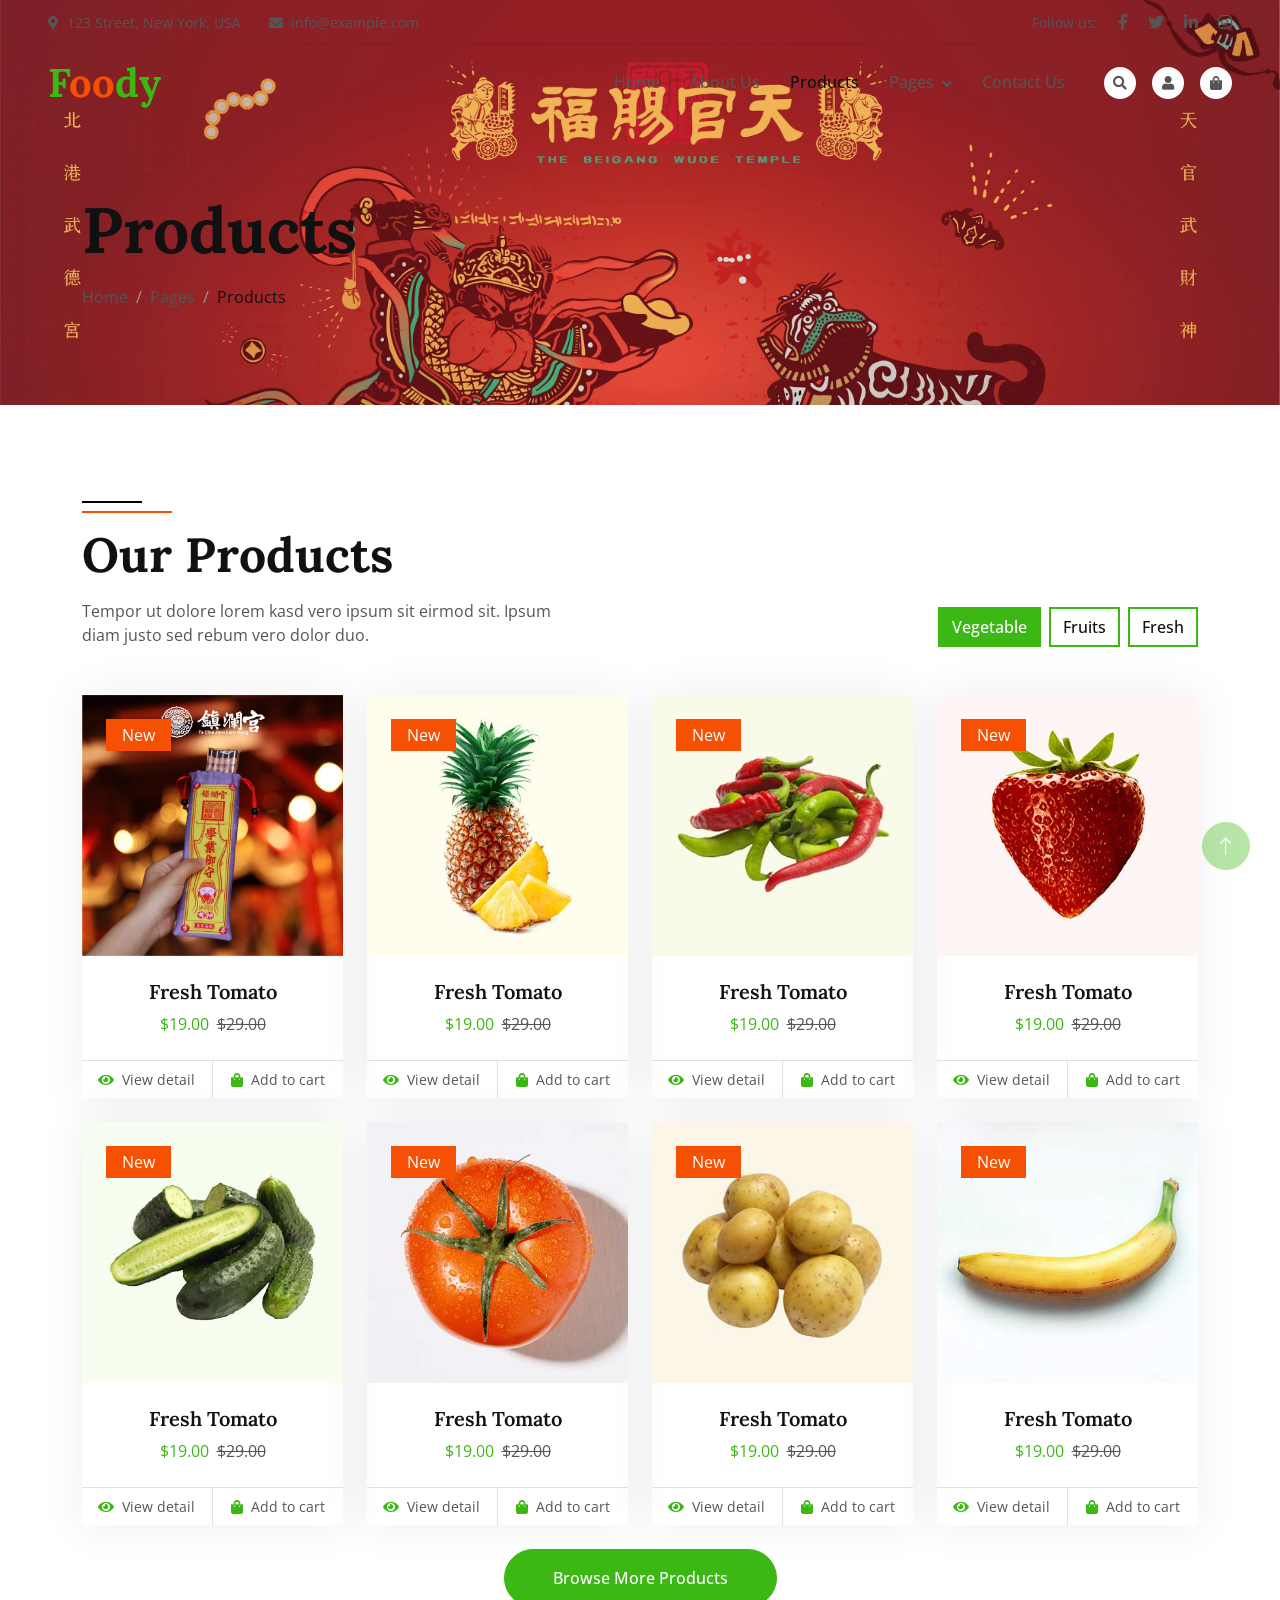
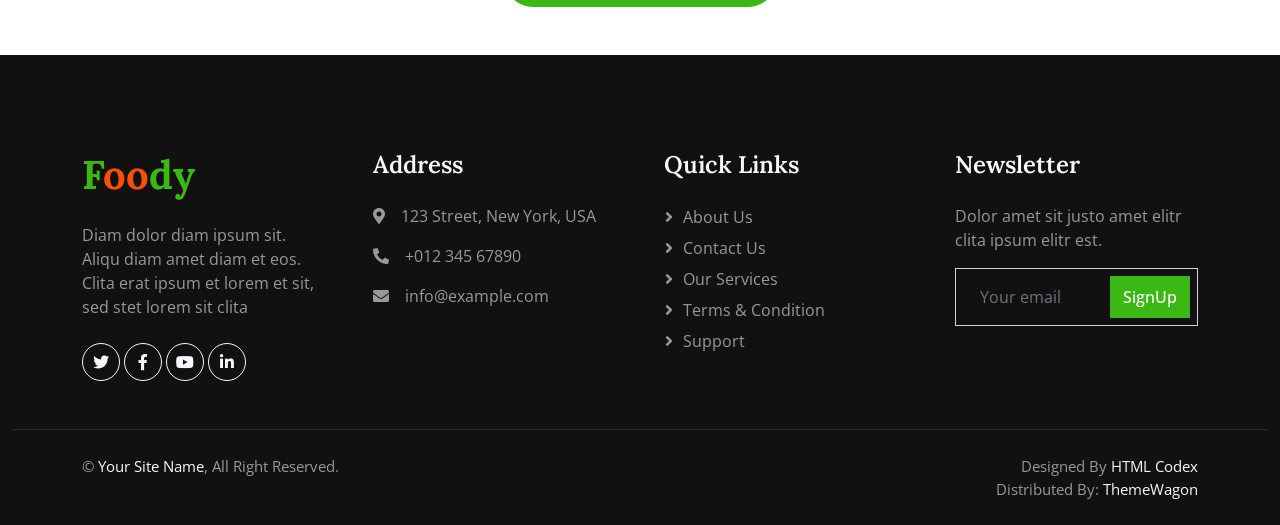
<file: src/main/webapp/product.html>
<!DOCTYPE html>
<html lang="en">

<head>
    <meta charset="utf-8">
    <title>Foody - Organic Food Website Template</title>
    <meta content="width=device-width, initial-scale=1.0" name="viewport">
    <meta content="" name="keywords">
    <meta content="" name="description">

    <!-- Favicon -->
    <link href="img/favicon.ico" rel="icon">

    <!-- Google Web Fonts -->
    <link rel="preconnect" href="https://fonts.googleapis.com">
    <link rel="preconnect" href="https://fonts.gstatic.com" crossorigin>
    <link href="https://fonts.googleapis.com/css2?family=Open+Sans:wght@400;500&family=Lora:wght@600;700&display=swap" rel="stylesheet"> 

    <!-- Icon Font Stylesheet -->
    <link href="https://cdnjs.cloudflare.com/ajax/libs/font-awesome/5.10.0/css/all.min.css" rel="stylesheet">
    <link href="https://cdn.jsdelivr.net/npm/bootstrap-icons@1.4.1/font/bootstrap-icons.css" rel="stylesheet">

    <!-- Libraries Stylesheet -->
    <link href="lib/animate/animate.min.css" rel="stylesheet">
    <link href="lib/owlcarousel/assets/owl.carousel.min.css" rel="stylesheet">

    <!-- Customized Bootstrap Stylesheet -->
    <link href="css/bootstrap.min.css" rel="stylesheet">

    <!-- Template Stylesheet -->
    <link href="css/style.css" rel="stylesheet">
</head>

<body>
    <!-- Spinner Start -->
    <div id="spinner" class="show bg-white position-fixed translate-middle w-100 vh-100 top-50 start-50 d-flex align-items-center justify-content-center">
        <div class="spinner-border text-primary" role="status"></div>
    </div>
    <!-- Spinner End -->


    <!-- Navbar Start -->
    <div class="container-fluid fixed-top px-0 wow fadeIn" data-wow-delay="0.1s">
        <div class="top-bar row gx-0 align-items-center d-none d-lg-flex">
            <div class="col-lg-6 px-5 text-start">
                <small><i class="fa fa-map-marker-alt me-2"></i>123 Street, New York, USA</small>
                <small class="ms-4"><i class="fa fa-envelope me-2"></i>info@example.com</small>
            </div>
            <div class="col-lg-6 px-5 text-end">
                <small>Follow us:</small>
                <a class="text-body ms-3" href=""><i class="fab fa-facebook-f"></i></a>
                <a class="text-body ms-3" href=""><i class="fab fa-twitter"></i></a>
                <a class="text-body ms-3" href=""><i class="fab fa-linkedin-in"></i></a>
                <a class="text-body ms-3" href=""><i class="fab fa-instagram"></i></a>
            </div>
        </div>

        <nav class="navbar navbar-expand-lg navbar-light py-lg-0 px-lg-5 wow fadeIn" data-wow-delay="0.1s">
            <a href="index.html" class="navbar-brand ms-4 ms-lg-0">
                <h1 class="fw-bold text-primary m-0">F<span class="text-secondary">oo</span>dy</h1>
            </a>
            <button type="button" class="navbar-toggler me-4" data-bs-toggle="collapse" data-bs-target="#navbarCollapse">
                <span class="navbar-toggler-icon"></span>
            </button>
            <div class="collapse navbar-collapse" id="navbarCollapse">
                <div class="navbar-nav ms-auto p-4 p-lg-0">
                    <a href="index.html" class="nav-item nav-link">Home</a>
                    <a href="about.html" class="nav-item nav-link">About Us</a>
                    <a href="product.html" class="nav-item nav-link active">Products</a>
                    <div class="nav-item dropdown">
                        <a href="#" class="nav-link dropdown-toggle" data-bs-toggle="dropdown">Pages</a>
                        <div class="dropdown-menu m-0">
                            <a href="blog.html" class="dropdown-item">Blog Grid</a>
                            <a href="feature.html" class="dropdown-item">Our Features</a>
                            <a href="testimonial.html" class="dropdown-item">Testimonial</a>
                            <a href="404.html" class="dropdown-item">404 Page</a>
                        </div>
                    </div>
                    <a href="contact.html" class="nav-item nav-link">Contact Us</a>
                </div>
                <div class="d-none d-lg-flex ms-2">
                    <a class="btn-sm-square bg-white rounded-circle ms-3" href="">
                        <small class="fa fa-search text-body"></small>
                    </a>
                    <a class="btn-sm-square bg-white rounded-circle ms-3" href="">
                        <small class="fa fa-user text-body"></small>
                    </a>
                    <a class="btn-sm-square bg-white rounded-circle ms-3" href="">
                        <small class="fa fa-shopping-bag text-body"></small>
                    </a>
                </div>
            </div>
        </nav>
    </div>
    <!-- Navbar End -->


    <!-- Page Header Start -->
    <div class="container-fluid page-header mb-5 wow fadeIn" data-wow-delay="0.1s">
        <div class="container">
            <h1 class="display-3 mb-3 animated slideInDown">Products</h1>
            <nav aria-label="breadcrumb animated slideInDown">
                <ol class="breadcrumb mb-0">
                    <li class="breadcrumb-item"><a class="text-body" href="#">Home</a></li>
                    <li class="breadcrumb-item"><a class="text-body" href="#">Pages</a></li>
                    <li class="breadcrumb-item text-dark active" aria-current="page">Products</li>
                </ol>
            </nav>
        </div>
    </div>
    <!-- Page Header End -->


    <!-- Product Start -->
    <div class="container-xxl py-5">
        <div class="container">
            <div class="row g-0 gx-5 align-items-end">
                <div class="col-lg-6">
                    <div class="section-header text-start mb-5 wow fadeInUp" data-wow-delay="0.1s" style="max-width: 500px;">
                        <h1 class="display-5 mb-3">Our Products</h1>
                        <p>Tempor ut dolore lorem kasd vero ipsum sit eirmod sit. Ipsum diam justo sed rebum vero dolor duo.</p>
                    </div>
                </div>
                <div class="col-lg-6 text-start text-lg-end wow slideInRight" data-wow-delay="0.1s">
                    <ul class="nav nav-pills d-inline-flex justify-content-end mb-5">
                        <li class="nav-item me-2">
                            <a class="btn btn-outline-primary border-2 active" data-bs-toggle="pill" href="#tab-1">Vegetable</a>
                        </li>
                        <li class="nav-item me-2">
                            <a class="btn btn-outline-primary border-2" data-bs-toggle="pill" href="#tab-2">Fruits </a>
                        </li>
                        <li class="nav-item me-0">
                            <a class="btn btn-outline-primary border-2" data-bs-toggle="pill" href="#tab-3">Fresh</a>
                        </li>
                    </ul>
                </div>
            </div>
            <div class="tab-content">
                <div id="tab-1" class="tab-pane fade show p-0 active">
                    <div class="row g-4">
                        <div class="col-xl-3 col-lg-4 col-md-6 wow fadeInUp" data-wow-delay="0.1s">
                            <div class="product-item">
                                <div class="position-relative bg-light overflow-hidden">
                                    <img class="img-fluid w-100" src="img/product-1.jpg" alt="">
                                    <div class="bg-secondary rounded text-white position-absolute start-0 top-0 m-4 py-1 px-3">New</div>
                                </div>
                                <div class="text-center p-4">
                                    <a class="d-block h5 mb-2" href="">Fresh Tomato</a>
                                    <span class="text-primary me-1">$19.00</span>
                                    <span class="text-body text-decoration-line-through">$29.00</span>
                                </div>
                                <div class="d-flex border-top">
                                    <small class="w-50 text-center border-end py-2">
                                        <a class="text-body" href=""><i class="fa fa-eye text-primary me-2"></i>View detail</a>
                                    </small>
                                    <small class="w-50 text-center py-2">
                                        <a class="text-body" href=""><i class="fa fa-shopping-bag text-primary me-2"></i>Add to cart</a>
                                    </small>
                                </div>
                            </div>
                        </div>
                        <div class="col-xl-3 col-lg-4 col-md-6 wow fadeInUp" data-wow-delay="0.3s">
                            <div class="product-item">
                                <div class="position-relative bg-light overflow-hidden">
                                    <img class="img-fluid w-100" src="img/product-2.jpg" alt="">
                                    <div class="bg-secondary rounded text-white position-absolute start-0 top-0 m-4 py-1 px-3">New</div>
                                </div>
                                <div class="text-center p-4">
                                    <a class="d-block h5 mb-2" href="">Fresh Tomato</a>
                                    <span class="text-primary me-1">$19.00</span>
                                    <span class="text-body text-decoration-line-through">$29.00</span>
                                </div>
                                <div class="d-flex border-top">
                                    <small class="w-50 text-center border-end py-2">
                                        <a class="text-body" href=""><i class="fa fa-eye text-primary me-2"></i>View detail</a>
                                    </small>
                                    <small class="w-50 text-center py-2">
                                        <a class="text-body" href=""><i class="fa fa-shopping-bag text-primary me-2"></i>Add to cart</a>
                                    </small>
                                </div>
                            </div>
                        </div>
                        <div class="col-xl-3 col-lg-4 col-md-6 wow fadeInUp" data-wow-delay="0.5s">
                            <div class="product-item">
                                <div class="position-relative bg-light overflow-hidden">
                                    <img class="img-fluid w-100" src="img/product-3.jpg" alt="">
                                    <div class="bg-secondary rounded text-white position-absolute start-0 top-0 m-4 py-1 px-3">New</div>
                                </div>
                                <div class="text-center p-4">
                                    <a class="d-block h5 mb-2" href="">Fresh Tomato</a>
                                    <span class="text-primary me-1">$19.00</span>
                                    <span class="text-body text-decoration-line-through">$29.00</span>
                                </div>
                                <div class="d-flex border-top">
                                    <small class="w-50 text-center border-end py-2">
                                        <a class="text-body" href=""><i class="fa fa-eye text-primary me-2"></i>View detail</a>
                                    </small>
                                    <small class="w-50 text-center py-2">
                                        <a class="text-body" href=""><i class="fa fa-shopping-bag text-primary me-2"></i>Add to cart</a>
                                    </small>
                                </div>
                            </div>
                        </div>
                        <div class="col-xl-3 col-lg-4 col-md-6 wow fadeInUp" data-wow-delay="0.7s">
                            <div class="product-item">
                                <div class="position-relative bg-light overflow-hidden">
                                    <img class="img-fluid w-100" src="img/product-4.jpg" alt="">
                                    <div class="bg-secondary rounded text-white position-absolute start-0 top-0 m-4 py-1 px-3">New</div>
                                </div>
                                <div class="text-center p-4">
                                    <a class="d-block h5 mb-2" href="">Fresh Tomato</a>
                                    <span class="text-primary me-1">$19.00</span>
                                    <span class="text-body text-decoration-line-through">$29.00</span>
                                </div>
                                <div class="d-flex border-top">
                                    <small class="w-50 text-center border-end py-2">
                                        <a class="text-body" href=""><i class="fa fa-eye text-primary me-2"></i>View detail</a>
                                    </small>
                                    <small class="w-50 text-center py-2">
                                        <a class="text-body" href=""><i class="fa fa-shopping-bag text-primary me-2"></i>Add to cart</a>
                                    </small>
                                </div>
                            </div>
                        </div>
                        <div class="col-xl-3 col-lg-4 col-md-6 wow fadeInUp" data-wow-delay="0.1s">
                            <div class="product-item">
                                <div class="position-relative bg-light overflow-hidden">
                                    <img class="img-fluid w-100" src="img/product-5.jpg" alt="">
                                    <div class="bg-secondary rounded text-white position-absolute start-0 top-0 m-4 py-1 px-3">New</div>
                                </div>
                                <div class="text-center p-4">
                                    <a class="d-block h5 mb-2" href="">Fresh Tomato</a>
                                    <span class="text-primary me-1">$19.00</span>
                                    <span class="text-body text-decoration-line-through">$29.00</span>
                                </div>
                                <div class="d-flex border-top">
                                    <small class="w-50 text-center border-end py-2">
                                        <a class="text-body" href=""><i class="fa fa-eye text-primary me-2"></i>View detail</a>
                                    </small>
                                    <small class="w-50 text-center py-2">
                                        <a class="text-body" href=""><i class="fa fa-shopping-bag text-primary me-2"></i>Add to cart</a>
                                    </small>
                                </div>
                            </div>
                        </div>
                        <div class="col-xl-3 col-lg-4 col-md-6 wow fadeInUp" data-wow-delay="0.3s">
                            <div class="product-item">
                                <div class="position-relative bg-light overflow-hidden">
                                    <img class="img-fluid w-100" src="img/product-6.jpg" alt="">
                                    <div class="bg-secondary rounded text-white position-absolute start-0 top-0 m-4 py-1 px-3">New</div>
                                </div>
                                <div class="text-center p-4">
                                    <a class="d-block h5 mb-2" href="">Fresh Tomato</a>
                                    <span class="text-primary me-1">$19.00</span>
                                    <span class="text-body text-decoration-line-through">$29.00</span>
                                </div>
                                <div class="d-flex border-top">
                                    <small class="w-50 text-center border-end py-2">
                                        <a class="text-body" href=""><i class="fa fa-eye text-primary me-2"></i>View detail</a>
                                    </small>
                                    <small class="w-50 text-center py-2">
                                        <a class="text-body" href=""><i class="fa fa-shopping-bag text-primary me-2"></i>Add to cart</a>
                                    </small>
                                </div>
                            </div>
                        </div>
                        <div class="col-xl-3 col-lg-4 col-md-6 wow fadeInUp" data-wow-delay="0.5s">
                            <div class="product-item">
                                <div class="position-relative bg-light overflow-hidden">
                                    <img class="img-fluid w-100" src="img/product-7.jpg" alt="">
                                    <div class="bg-secondary rounded text-white position-absolute start-0 top-0 m-4 py-1 px-3">New</div>
                                </div>
                                <div class="text-center p-4">
                                    <a class="d-block h5 mb-2" href="">Fresh Tomato</a>
                                    <span class="text-primary me-1">$19.00</span>
                                    <span class="text-body text-decoration-line-through">$29.00</span>
                                </div>
                                <div class="d-flex border-top">
                                    <small class="w-50 text-center border-end py-2">
                                        <a class="text-body" href=""><i class="fa fa-eye text-primary me-2"></i>View detail</a>
                                    </small>
                                    <small class="w-50 text-center py-2">
                                        <a class="text-body" href=""><i class="fa fa-shopping-bag text-primary me-2"></i>Add to cart</a>
                                    </small>
                                </div>
                            </div>
                        </div>
                        <div class="col-xl-3 col-lg-4 col-md-6 wow fadeInUp" data-wow-delay="0.7s">
                            <div class="product-item">
                                <div class="position-relative bg-light overflow-hidden">
                                    <img class="img-fluid w-100" src="img/product-8.jpg" alt="">
                                    <div class="bg-secondary rounded text-white position-absolute start-0 top-0 m-4 py-1 px-3">New</div>
                                </div>
                                <div class="text-center p-4">
                                    <a class="d-block h5 mb-2" href="">Fresh Tomato</a>
                                    <span class="text-primary me-1">$19.00</span>
                                    <span class="text-body text-decoration-line-through">$29.00</span>
                                </div>
                                <div class="d-flex border-top">
                                    <small class="w-50 text-center border-end py-2">
                                        <a class="text-body" href=""><i class="fa fa-eye text-primary me-2"></i>View detail</a>
                                    </small>
                                    <small class="w-50 text-center py-2">
                                        <a class="text-body" href=""><i class="fa fa-shopping-bag text-primary me-2"></i>Add to cart</a>
                                    </small>
                                </div>
                            </div>
                        </div>
                        <div class="col-12 text-center wow fadeInUp" data-wow-delay="0.1s">
                            <a class="btn btn-primary rounded-pill py-3 px-5" href="">Browse More Products</a>
                        </div>
                    </div>
                </div>
                <div id="tab-2" class="tab-pane fade show p-0">
                    <div class="row g-4">
                        <div class="col-xl-3 col-lg-4 col-md-6">
                            <div class="product-item">
                                <div class="position-relative bg-light overflow-hidden">
                                    <img class="img-fluid w-100" src="img/product-1.jpg" alt="">
                                    <div class="bg-secondary rounded text-white position-absolute start-0 top-0 m-4 py-1 px-3">New</div>
                                </div>
                                <div class="text-center p-4">
                                    <a class="d-block h5 mb-2" href="">Fresh Tomato</a>
                                    <span class="text-primary me-1">$19.00</span>
                                    <span class="text-body text-decoration-line-through">$29.00</span>
                                </div>
                                <div class="d-flex border-top">
                                    <small class="w-50 text-center border-end py-2">
                                        <a class="text-body" href=""><i class="fa fa-eye text-primary me-2"></i>View detail</a>
                                    </small>
                                    <small class="w-50 text-center py-2">
                                        <a class="text-body" href=""><i class="fa fa-shopping-bag text-primary me-2"></i>Add to cart</a>
                                    </small>
                                </div>
                            </div>
                        </div>
                        <div class="col-xl-3 col-lg-4 col-md-6">
                            <div class="product-item">
                                <div class="position-relative bg-light overflow-hidden">
                                    <img class="img-fluid w-100" src="img/product-2.jpg" alt="">
                                    <div class="bg-secondary rounded text-white position-absolute start-0 top-0 m-4 py-1 px-3">New</div>
                                </div>
                                <div class="text-center p-4">
                                    <a class="d-block h5 mb-2" href="">Fresh Tomato</a>
                                    <span class="text-primary me-1">$19.00</span>
                                    <span class="text-body text-decoration-line-through">$29.00</span>
                                </div>
                                <div class="d-flex border-top">
                                    <small class="w-50 text-center border-end py-2">
                                        <a class="text-body" href=""><i class="fa fa-eye text-primary me-2"></i>View detail</a>
                                    </small>
                                    <small class="w-50 text-center py-2">
                                        <a class="text-body" href=""><i class="fa fa-shopping-bag text-primary me-2"></i>Add to cart</a>
                                    </small>
                                </div>
                            </div>
                        </div>
                        <div class="col-xl-3 col-lg-4 col-md-6">
                            <div class="product-item">
                                <div class="position-relative bg-light overflow-hidden">
                                    <img class="img-fluid w-100" src="img/product-3.jpg" alt="">
                                    <div class="bg-secondary rounded text-white position-absolute start-0 top-0 m-4 py-1 px-3">New</div>
                                </div>
                                <div class="text-center p-4">
                                    <a class="d-block h5 mb-2" href="">Fresh Tomato</a>
                                    <span class="text-primary me-1">$19.00</span>
                                    <span class="text-body text-decoration-line-through">$29.00</span>
                                </div>
                                <div class="d-flex border-top">
                                    <small class="w-50 text-center border-end py-2">
                                        <a class="text-body" href=""><i class="fa fa-eye text-primary me-2"></i>View detail</a>
                                    </small>
                                    <small class="w-50 text-center py-2">
                                        <a class="text-body" href=""><i class="fa fa-shopping-bag text-primary me-2"></i>Add to cart</a>
                                    </small>
                                </div>
                            </div>
                        </div>
                        <div class="col-xl-3 col-lg-4 col-md-6">
                            <div class="product-item">
                                <div class="position-relative bg-light overflow-hidden">
                                    <img class="img-fluid w-100" src="img/product-4.jpg" alt="">
                                    <div class="bg-secondary rounded text-white position-absolute start-0 top-0 m-4 py-1 px-3">New</div>
                                </div>
                                <div class="text-center p-4">
                                    <a class="d-block h5 mb-2" href="">Fresh Tomato</a>
                                    <span class="text-primary me-1">$19.00</span>
                                    <span class="text-body text-decoration-line-through">$29.00</span>
                                </div>
                                <div class="d-flex border-top">
                                    <small class="w-50 text-center border-end py-2">
                                        <a class="text-body" href=""><i class="fa fa-eye text-primary me-2"></i>View detail</a>
                                    </small>
                                    <small class="w-50 text-center py-2">
                                        <a class="text-body" href=""><i class="fa fa-shopping-bag text-primary me-2"></i>Add to cart</a>
                                    </small>
                                </div>
                            </div>
                        </div>
                        <div class="col-xl-3 col-lg-4 col-md-6">
                            <div class="product-item">
                                <div class="position-relative bg-light overflow-hidden">
                                    <img class="img-fluid w-100" src="img/product-5.jpg" alt="">
                                    <div class="bg-secondary rounded text-white position-absolute start-0 top-0 m-4 py-1 px-3">New</div>
                                </div>
                                <div class="text-center p-4">
                                    <a class="d-block h5 mb-2" href="">Fresh Tomato</a>
                                    <span class="text-primary me-1">$19.00</span>
                                    <span class="text-body text-decoration-line-through">$29.00</span>
                                </div>
                                <div class="d-flex border-top">
                                    <small class="w-50 text-center border-end py-2">
                                        <a class="text-body" href=""><i class="fa fa-eye text-primary me-2"></i>View detail</a>
                                    </small>
                                    <small class="w-50 text-center py-2">
                                        <a class="text-body" href=""><i class="fa fa-shopping-bag text-primary me-2"></i>Add to cart</a>
                                    </small>
                                </div>
                            </div>
                        </div>
                        <div class="col-xl-3 col-lg-4 col-md-6">
                            <div class="product-item">
                                <div class="position-relative bg-light overflow-hidden">
                                    <img class="img-fluid w-100" src="img/product-6.jpg" alt="">
                                    <div class="bg-secondary rounded text-white position-absolute start-0 top-0 m-4 py-1 px-3">New</div>
                                </div>
                                <div class="text-center p-4">
                                    <a class="d-block h5 mb-2" href="">Fresh Tomato</a>
                                    <span class="text-primary me-1">$19.00</span>
                                    <span class="text-body text-decoration-line-through">$29.00</span>
                                </div>
                                <div class="d-flex border-top">
                                    <small class="w-50 text-center border-end py-2">
                                        <a class="text-body" href=""><i class="fa fa-eye text-primary me-2"></i>View detail</a>
                                    </small>
                                    <small class="w-50 text-center py-2">
                                        <a class="text-body" href=""><i class="fa fa-shopping-bag text-primary me-2"></i>Add to cart</a>
                                    </small>
                                </div>
                            </div>
                        </div>
                        <div class="col-xl-3 col-lg-4 col-md-6">
                            <div class="product-item">
                                <div class="position-relative bg-light overflow-hidden">
                                    <img class="img-fluid w-100" src="img/product-7.jpg" alt="">
                                    <div class="bg-secondary rounded text-white position-absolute start-0 top-0 m-4 py-1 px-3">New</div>
                                </div>
                                <div class="text-center p-4">
                                    <a class="d-block h5 mb-2" href="">Fresh Tomato</a>
                                    <span class="text-primary me-1">$19.00</span>
                                    <span class="text-body text-decoration-line-through">$29.00</span>
                                </div>
                                <div class="d-flex border-top">
                                    <small class="w-50 text-center border-end py-2">
                                        <a class="text-body" href=""><i class="fa fa-eye text-primary me-2"></i>View detail</a>
                                    </small>
                                    <small class="w-50 text-center py-2">
                                        <a class="text-body" href=""><i class="fa fa-shopping-bag text-primary me-2"></i>Add to cart</a>
                                    </small>
                                </div>
                            </div>
                        </div>
                        <div class="col-xl-3 col-lg-4 col-md-6">
                            <div class="product-item">
                                <div class="position-relative bg-light overflow-hidden">
                                    <img class="img-fluid w-100" src="img/product-8.jpg" alt="">
                                    <div class="bg-secondary rounded text-white position-absolute start-0 top-0 m-4 py-1 px-3">New</div>
                                </div>
                                <div class="text-center p-4">
                                    <a class="d-block h5 mb-2" href="">Fresh Tomato</a>
                                    <span class="text-primary me-1">$19.00</span>
                                    <span class="text-body text-decoration-line-through">$29.00</span>
                                </div>
                                <div class="d-flex border-top">
                                    <small class="w-50 text-center border-end py-2">
                                        <a class="text-body" href=""><i class="fa fa-eye text-primary me-2"></i>View detail</a>
                                    </small>
                                    <small class="w-50 text-center py-2">
                                        <a class="text-body" href=""><i class="fa fa-shopping-bag text-primary me-2"></i>Add to cart</a>
                                    </small>
                                </div>
                            </div>
                        </div>
                        <div class="col-12 text-center">
                            <a class="btn btn-primary rounded-pill py-3 px-5" href="">Browse More Products</a>
                        </div>
                    </div>
                </div>
                <div id="tab-3" class="tab-pane fade show p-0">
                    <div class="row g-4">
                        <div class="col-xl-3 col-lg-4 col-md-6">
                            <div class="product-item">
                                <div class="position-relative bg-light overflow-hidden">
                                    <img class="img-fluid w-100" src="img/product-1.jpg" alt="">
                                    <div class="bg-secondary rounded text-white position-absolute start-0 top-0 m-4 py-1 px-3">New</div>
                                </div>
                                <div class="text-center p-4">
                                    <a class="d-block h5 mb-2" href="">Fresh Tomato</a>
                                    <span class="text-primary me-1">$19.00</span>
                                    <span class="text-body text-decoration-line-through">$29.00</span>
                                </div>
                                <div class="d-flex border-top">
                                    <small class="w-50 text-center border-end py-2">
                                        <a class="text-body" href=""><i class="fa fa-eye text-primary me-2"></i>View detail</a>
                                    </small>
                                    <small class="w-50 text-center py-2">
                                        <a class="text-body" href=""><i class="fa fa-shopping-bag text-primary me-2"></i>Add to cart</a>
                                    </small>
                                </div>
                            </div>
                        </div>
                        <div class="col-xl-3 col-lg-4 col-md-6">
                            <div class="product-item">
                                <div class="position-relative bg-light overflow-hidden">
                                    <img class="img-fluid w-100" src="img/product-2.jpg" alt="">
                                    <div class="bg-secondary rounded text-white position-absolute start-0 top-0 m-4 py-1 px-3">New</div>
                                </div>
                                <div class="text-center p-4">
                                    <a class="d-block h5 mb-2" href="">Fresh Tomato</a>
                                    <span class="text-primary me-1">$19.00</span>
                                    <span class="text-body text-decoration-line-through">$29.00</span>
                                </div>
                                <div class="d-flex border-top">
                                    <small class="w-50 text-center border-end py-2">
                                        <a class="text-body" href=""><i class="fa fa-eye text-primary me-2"></i>View detail</a>
                                    </small>
                                    <small class="w-50 text-center py-2">
                                        <a class="text-body" href=""><i class="fa fa-shopping-bag text-primary me-2"></i>Add to cart</a>
                                    </small>
                                </div>
                            </div>
                        </div>
                        <div class="col-xl-3 col-lg-4 col-md-6">
                            <div class="product-item">
                                <div class="position-relative bg-light overflow-hidden">
                                    <img class="img-fluid w-100" src="img/product-3.jpg" alt="">
                                    <div class="bg-secondary rounded text-white position-absolute start-0 top-0 m-4 py-1 px-3">New</div>
                                </div>
                                <div class="text-center p-4">
                                    <a class="d-block h5 mb-2" href="">Fresh Tomato</a>
                                    <span class="text-primary me-1">$19.00</span>
                                    <span class="text-body text-decoration-line-through">$29.00</span>
                                </div>
                                <div class="d-flex border-top">
                                    <small class="w-50 text-center border-end py-2">
                                        <a class="text-body" href=""><i class="fa fa-eye text-primary me-2"></i>View detail</a>
                                    </small>
                                    <small class="w-50 text-center py-2">
                                        <a class="text-body" href=""><i class="fa fa-shopping-bag text-primary me-2"></i>Add to cart</a>
                                    </small>
                                </div>
                            </div>
                        </div>
                        <div class="col-xl-3 col-lg-4 col-md-6">
                            <div class="product-item">
                                <div class="position-relative bg-light overflow-hidden">
                                    <img class="img-fluid w-100" src="img/product-4.jpg" alt="">
                                    <div class="bg-secondary rounded text-white position-absolute start-0 top-0 m-4 py-1 px-3">New</div>
                                </div>
                                <div class="text-center p-4">
                                    <a class="d-block h5 mb-2" href="">Fresh Tomato</a>
                                    <span class="text-primary me-1">$19.00</span>
                                    <span class="text-body text-decoration-line-through">$29.00</span>
                                </div>
                                <div class="d-flex border-top">
                                    <small class="w-50 text-center border-end py-2">
                                        <a class="text-body" href=""><i class="fa fa-eye text-primary me-2"></i>View detail</a>
                                    </small>
                                    <small class="w-50 text-center py-2">
                                        <a class="text-body" href=""><i class="fa fa-shopping-bag text-primary me-2"></i>Add to cart</a>
                                    </small>
                                </div>
                            </div>
                        </div>
                        <div class="col-xl-3 col-lg-4 col-md-6">
                            <div class="product-item">
                                <div class="position-relative bg-light overflow-hidden">
                                    <img class="img-fluid w-100" src="img/product-5.jpg" alt="">
                                    <div class="bg-secondary rounded text-white position-absolute start-0 top-0 m-4 py-1 px-3">New</div>
                                </div>
                                <div class="text-center p-4">
                                    <a class="d-block h5 mb-2" href="">Fresh Tomato</a>
                                    <span class="text-primary me-1">$19.00</span>
                                    <span class="text-body text-decoration-line-through">$29.00</span>
                                </div>
                                <div class="d-flex border-top">
                                    <small class="w-50 text-center border-end py-2">
                                        <a class="text-body" href=""><i class="fa fa-eye text-primary me-2"></i>View detail</a>
                                    </small>
                                    <small class="w-50 text-center py-2">
                                        <a class="text-body" href=""><i class="fa fa-shopping-bag text-primary me-2"></i>Add to cart</a>
                                    </small>
                                </div>
                            </div>
                        </div>
                        <div class="col-xl-3 col-lg-4 col-md-6">
                            <div class="product-item">
                                <div class="position-relative bg-light overflow-hidden">
                                    <img class="img-fluid w-100" src="img/product-6.jpg" alt="">
                                    <div class="bg-secondary rounded text-white position-absolute start-0 top-0 m-4 py-1 px-3">New</div>
                                </div>
                                <div class="text-center p-4">
                                    <a class="d-block h5 mb-2" href="">Fresh Tomato</a>
                                    <span class="text-primary me-1">$19.00</span>
                                    <span class="text-body text-decoration-line-through">$29.00</span>
                                </div>
                                <div class="d-flex border-top">
                                    <small class="w-50 text-center border-end py-2">
                                        <a class="text-body" href=""><i class="fa fa-eye text-primary me-2"></i>View detail</a>
                                    </small>
                                    <small class="w-50 text-center py-2">
                                        <a class="text-body" href=""><i class="fa fa-shopping-bag text-primary me-2"></i>Add to cart</a>
                                    </small>
                                </div>
                            </div>
                        </div>
                        <div class="col-xl-3 col-lg-4 col-md-6">
                            <div class="product-item">
                                <div class="position-relative bg-light overflow-hidden">
                                    <img class="img-fluid w-100" src="img/product-7.jpg" alt="">
                                    <div class="bg-secondary rounded text-white position-absolute start-0 top-0 m-4 py-1 px-3">New</div>
                                </div>
                                <div class="text-center p-4">
                                    <a class="d-block h5 mb-2" href="">Fresh Tomato</a>
                                    <span class="text-primary me-1">$19.00</span>
                                    <span class="text-body text-decoration-line-through">$29.00</span>
                                </div>
                                <div class="d-flex border-top">
                                    <small class="w-50 text-center border-end py-2">
                                        <a class="text-body" href=""><i class="fa fa-eye text-primary me-2"></i>View detail</a>
                                    </small>
                                    <small class="w-50 text-center py-2">
                                        <a class="text-body" href=""><i class="fa fa-shopping-bag text-primary me-2"></i>Add to cart</a>
                                    </small>
                                </div>
                            </div>
                        </div>
                        <div class="col-xl-3 col-lg-4 col-md-6">
                            <div class="product-item">
                                <div class="position-relative bg-light overflow-hidden">
                                    <img class="img-fluid w-100" src="img/product-8.jpg" alt="">
                                    <div class="bg-secondary rounded text-white position-absolute start-0 top-0 m-4 py-1 px-3">New</div>
                                </div>
                                <div class="text-center p-4">
                                    <a class="d-block h5 mb-2" href="">Fresh Tomato</a>
                                    <span class="text-primary me-1">$19.00</span>
                                    <span class="text-body text-decoration-line-through">$29.00</span>
                                </div>
                                <div class="d-flex border-top">
                                    <small class="w-50 text-center border-end py-2">
                                        <a class="text-body" href=""><i class="fa fa-eye text-primary me-2"></i>View detail</a>
                                    </small>
                                    <small class="w-50 text-center py-2">
                                        <a class="text-body" href=""><i class="fa fa-shopping-bag text-primary me-2"></i>Add to cart</a>
                                    </small>
                                </div>
                            </div>
                        </div>
                        <div class="col-12 text-center">
                            <a class="btn btn-primary rounded-pill py-3 px-5" href="">Browse More Products</a>
                        </div>
                    </div>
                </div>
            </div>
        </div>
    </div>
    <!-- Product End -->


    <!-- Firm Visit Start -->
<!--     <div class="container-fluid bg-primary bg-icon mt-5 py-6"> -->
<!--         <div class="container"> -->
<!--             <div class="row g-5 align-items-center"> -->
<!--                 <div class="col-md-7 wow fadeIn" data-wow-delay="0.1s"> -->
<!--                     <h1 class="display-5 text-white mb-3">Visit Our Firm</h1> -->
<!--                     <p class="text-white mb-0">Tempor erat elitr rebum at clita. Diam dolor diam ipsum sit. Aliqu diam amet diam et eos. Clita erat ipsum et lorem et sit, sed stet lorem sit clita duo justo magna dolore erat amet. Diam dolor diam ipsum sit. Aliqu diam amet diam et eos.</p> -->
<!--                 </div> -->
<!--                 <div class="col-md-5 text-md-end wow fadeIn" data-wow-delay="0.5s"> -->
<!--                     <a class="btn btn-lg btn-secondary rounded-pill py-3 px-5" href="">Visit Now</a> -->
<!--                 </div> -->
<!--             </div> -->
<!--         </div> -->
<!--     </div> -->
    <!-- Firm Visit End -->


    <!-- Testimonial Start -->
<!--     <div class="container-fluid bg-light bg-icon py-6"> -->
<!--         <div class="container"> -->
<!--             <div class="section-header text-center mx-auto mb-5 wow fadeInUp" data-wow-delay="0.1s" style="max-width: 500px;"> -->
<!--                 <h1 class="display-5 mb-3">Customer Review</h1> -->
<!--                 <p>Tempor ut dolore lorem kasd vero ipsum sit eirmod sit. Ipsum diam justo sed rebum vero dolor duo.</p> -->
<!--             </div> -->
<!--             <div class="owl-carousel testimonial-carousel wow fadeInUp" data-wow-delay="0.1s"> -->
<!--                 <div class="testimonial-item position-relative bg-white p-5 mt-4"> -->
<!--                     <i class="fa fa-quote-left fa-3x text-primary position-absolute top-0 start-0 mt-n4 ms-5"></i> -->
<!--                     <p class="mb-4">Tempor erat elitr rebum at clita. Diam dolor diam ipsum sit diam amet diam et eos. Clita erat ipsum et lorem et sit.</p> -->
<!--                     <div class="d-flex align-items-center"> -->
<!--                         <img class="flex-shrink-0 rounded-circle" src="img/testimonial-1.jpg" alt=""> -->
<!--                         <div class="ms-3"> -->
<!--                             <h5 class="mb-1">Client Name</h5> -->
<!--                             <span>Profession</span> -->
<!--                         </div> -->
<!--                     </div> -->
<!--                 </div> -->
<!--                 <div class="testimonial-item position-relative bg-white p-5 mt-4"> -->
<!--                     <i class="fa fa-quote-left fa-3x text-primary position-absolute top-0 start-0 mt-n4 ms-5"></i> -->
<!--                     <p class="mb-4">Tempor erat elitr rebum at clita. Diam dolor diam ipsum sit diam amet diam et eos. Clita erat ipsum et lorem et sit.</p> -->
<!--                     <div class="d-flex align-items-center"> -->
<!--                         <img class="flex-shrink-0 rounded-circle" src="img/testimonial-2.jpg" alt=""> -->
<!--                         <div class="ms-3"> -->
<!--                             <h5 class="mb-1">Client Name</h5> -->
<!--                             <span>Profession</span> -->
<!--                         </div> -->
<!--                     </div> -->
<!--                 </div> -->
<!--                 <div class="testimonial-item position-relative bg-white p-5 mt-4"> -->
<!--                     <i class="fa fa-quote-left fa-3x text-primary position-absolute top-0 start-0 mt-n4 ms-5"></i> -->
<!--                     <p class="mb-4">Tempor erat elitr rebum at clita. Diam dolor diam ipsum sit diam amet diam et eos. Clita erat ipsum et lorem et sit.</p> -->
<!--                     <div class="d-flex align-items-center"> -->
<!--                         <img class="flex-shrink-0 rounded-circle" src="img/testimonial-3.jpg" alt=""> -->
<!--                         <div class="ms-3"> -->
<!--                             <h5 class="mb-1">Client Name</h5> -->
<!--                             <span>Profession</span> -->
<!--                         </div> -->
<!--                     </div> -->
<!--                 </div> -->
<!--                 <div class="testimonial-item position-relative bg-white p-5 mt-4"> -->
<!--                     <i class="fa fa-quote-left fa-3x text-primary position-absolute top-0 start-0 mt-n4 ms-5"></i> -->
<!--                     <p class="mb-4">Tempor erat elitr rebum at clita. Diam dolor diam ipsum sit diam amet diam et eos. Clita erat ipsum et lorem et sit.</p> -->
<!--                     <div class="d-flex align-items-center"> -->
<!--                         <img class="flex-shrink-0 rounded-circle" src="img/testimonial-4.jpg" alt=""> -->
<!--                         <div class="ms-3"> -->
<!--                             <h5 class="mb-1">Client Name</h5> -->
<!--                             <span>Profession</span> -->
<!--                         </div> -->
<!--                     </div> -->
<!--                 </div> -->
<!--             </div> -->
<!--         </div> -->
<!--     </div> -->
    <!-- Testimonial End -->


    <!-- Footer Start -->
    <div class="container-fluid bg-dark footer pt-5 wow fadeIn" data-wow-delay="0.1s">
        <div class="container py-5">
            <div class="row g-5">
                <div class="col-lg-3 col-md-6">
                    <h1 class="fw-bold text-primary mb-4">F<span class="text-secondary">oo</span>dy</h1>
                    <p>Diam dolor diam ipsum sit. Aliqu diam amet diam et eos. Clita erat ipsum et lorem et sit, sed stet lorem sit clita</p>
                    <div class="d-flex pt-2">
                        <a class="btn btn-square btn-outline-light rounded-circle me-1" href=""><i class="fab fa-twitter"></i></a>
                        <a class="btn btn-square btn-outline-light rounded-circle me-1" href=""><i class="fab fa-facebook-f"></i></a>
                        <a class="btn btn-square btn-outline-light rounded-circle me-1" href=""><i class="fab fa-youtube"></i></a>
                        <a class="btn btn-square btn-outline-light rounded-circle me-0" href=""><i class="fab fa-linkedin-in"></i></a>
                    </div>
                </div>
                <div class="col-lg-3 col-md-6">
                    <h4 class="text-light mb-4">Address</h4>
                    <p><i class="fa fa-map-marker-alt me-3"></i>123 Street, New York, USA</p>
                    <p><i class="fa fa-phone-alt me-3"></i>+012 345 67890</p>
                    <p><i class="fa fa-envelope me-3"></i>info@example.com</p>
                </div>
                <div class="col-lg-3 col-md-6">
                    <h4 class="text-light mb-4">Quick Links</h4>
                    <a class="btn btn-link" href="">About Us</a>
                    <a class="btn btn-link" href="">Contact Us</a>
                    <a class="btn btn-link" href="">Our Services</a>
                    <a class="btn btn-link" href="">Terms & Condition</a>
                    <a class="btn btn-link" href="">Support</a>
                </div>
                <div class="col-lg-3 col-md-6">
                    <h4 class="text-light mb-4">Newsletter</h4>
                    <p>Dolor amet sit justo amet elitr clita ipsum elitr est.</p>
                    <div class="position-relative mx-auto" style="max-width: 400px;">
                        <input class="form-control bg-transparent w-100 py-3 ps-4 pe-5" type="text" placeholder="Your email">
                        <button type="button" class="btn btn-primary py-2 position-absolute top-0 end-0 mt-2 me-2">SignUp</button>
                    </div>
                </div>
            </div>
        </div>
        <div class="container-fluid copyright">
            <div class="container">
                <div class="row">
                    <div class="col-md-6 text-center text-md-start mb-3 mb-md-0">
                        &copy; <a href="#">Your Site Name</a>, All Right Reserved.
                    </div>
                    <div class="col-md-6 text-center text-md-end">
                        <!--/*** This template is free as long as you keep the footer author’s credit link/attribution link/backlink. If you'd like to use the template without the footer author’s credit link/attribution link/backlink, you can purchase the Credit Removal License from "https://htmlcodex.com/credit-removal". Thank you for your support. ***/-->
                        Designed By <a href="https://htmlcodex.com">HTML Codex</a>
                        <br>Distributed By: <a href="https://themewagon.com" target="_blank">ThemeWagon</a>
                    </div>
                </div>
            </div>
        </div>
    </div>
    <!-- Footer End -->


    <!-- Back to Top -->
    <a href="#" class="btn btn-lg btn-primary btn-lg-square rounded-circle back-to-top"><i class="bi bi-arrow-up"></i></a>


    <!-- JavaScript Libraries -->
    <script src="https://code.jquery.com/jquery-3.4.1.min.js"></script>
    <script src="https://cdn.jsdelivr.net/npm/bootstrap@5.0.0/dist/js/bootstrap.bundle.min.js"></script>
    <script src="lib/wow/wow.min.js"></script>
    <script src="lib/easing/easing.min.js"></script>
    <script src="lib/waypoints/waypoints.min.js"></script>
    <script src="lib/owlcarousel/owl.carousel.min.js"></script>

    <!-- Template Javascript -->
    <script src="js/main.js"></script>
</body>

</html>
</file>
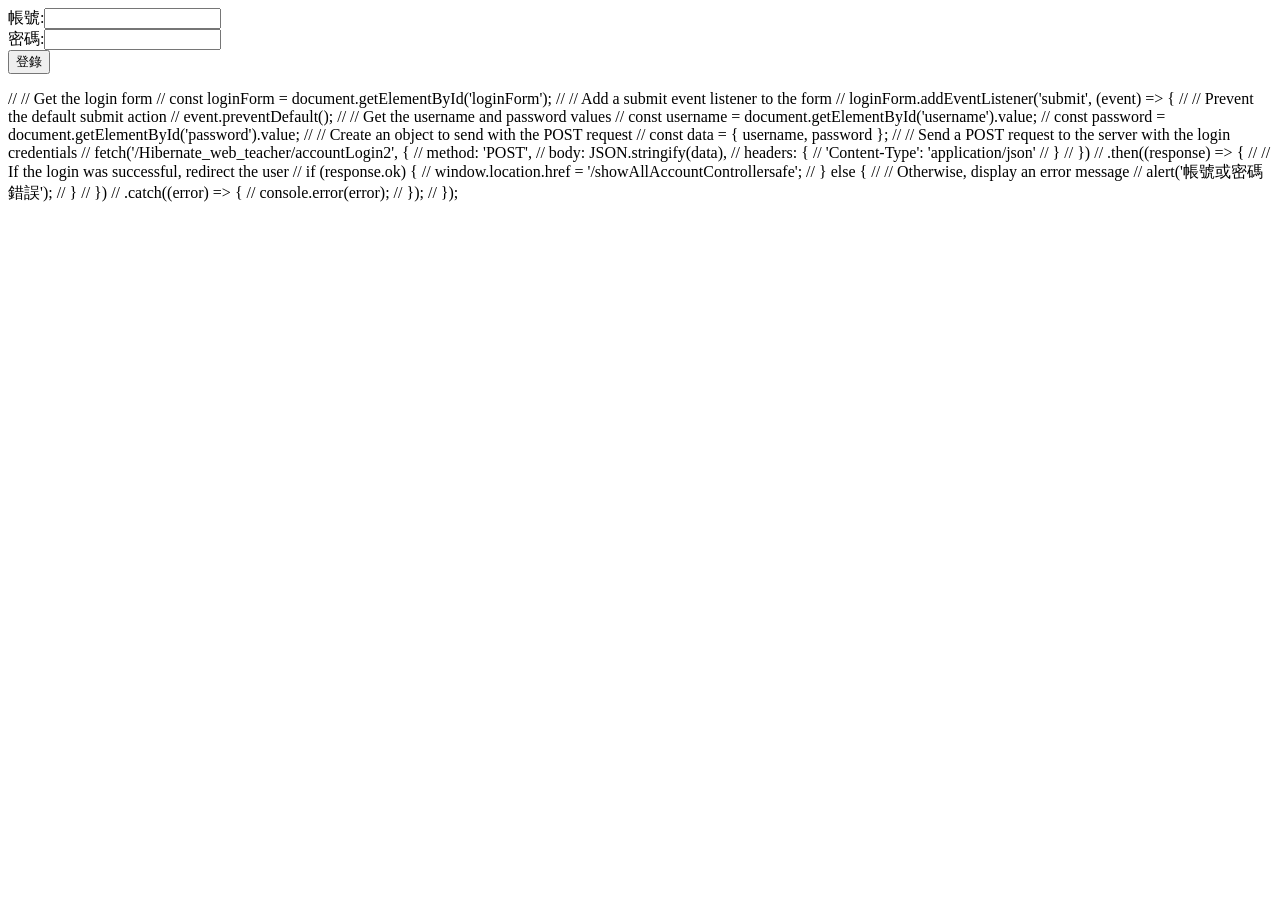
<file: src/main/webapp/t6_10/accountLogin.html>
<!-- <!DOCTYPE html> -->
<html lang="en">

<head>
	<meta charset="UTF-8" />
	<title>管理者登入頁面</title>
</head>

<!-- 	 action="/Hibernate_web_teacher/accountLogin2" method="post"-->

<body>
	<form id="loginForm">
		帳號:<input type="text" id="username" name="username" /><br /> 密碼:<input type="password" id="password"
			name="password" /><br />
		<!--       <p>${errorMsgMap.LoginError}</p> -->
		<input type="button" value="登錄" id="loginSend" />
	</form>
	<script src="https://code.jquery.com/jquery-3.6.1.min.js"></script>

	<script>
		$(function () {
			$("#loginSend").on("click", function () {
				let pws = $("#password").val();
				let user = $("#username").val();
				console.log(pws + "  " + user)
				$.ajax({
					url: "/Hibernate_web_teacher/accountLogin2",
					type: "post",
					data: {
						"username": user,
						"password": pws
					},
					dataType: "json",
				}).done(function (data) {

					console.log(data)

					if (data.res == 1) { console.log(1) }
					else { console.log(0) }
				})

			})
		})
	</script>

	<!-- 	<script> -->
	// // Get the login form
	// const loginForm = document.getElementById('loginForm');

	// // Add a submit event listener to the form
	// loginForm.addEventListener('submit', (event) => {
	// // Prevent the default submit action
	// event.preventDefault();

	// // Get the username and password values
	// const username = document.getElementById('username').value;
	// const password = document.getElementById('password').value;

	// // Create an object to send with the POST request
	// const data = { username, password };

	// // Send a POST request to the server with the login credentials
	// fetch('/Hibernate_web_teacher/accountLogin2', {
	// method: 'POST',
	// body: JSON.stringify(data),
	// headers: {
	// 'Content-Type': 'application/json'
	// }
	// })
	// .then((response) => {
	// // If the login was successful, redirect the user
	// if (response.ok) {
	// window.location.href = '/showAllAccountControllersafe';
	// } else {
	// // Otherwise, display an error message
	// alert('帳號或密碼錯誤');
	// }
	// })
	// .catch((error) => {
	// console.error(error);
	// });
	// });
	<!--   </script> -->

</body>

</html>
</file>
<file: src/main/webapp/assets/css/noscript.css>
/*
	Phantom by HTML5 UP
	html5up.net | @ajlkn
	Free for personal and commercial use under the CCA 3.0 license (html5up.net/license)
*/

/* Tiles */

	body.is-preload .tiles article {
		-moz-transform: none;
		-webkit-transform: none;
		-ms-transform: none;
		transform: none;
		opacity: 1;
	}
</file>
<file: src/main/webapp/css/style.css>
/********** Template CSS **********/
:root {
    --primary: black;
    --secondary: #F65005;
    --light: #F7F8FC;
    --dark: #111111;
}

.back-to-top {
    position: fixed;
    display: none;
    right: 30px;
    bottom: 30px;
    z-index: 99;
}

.my-6 {
    margin-top: 6rem;
    margin-bottom: 6rem;
}

.py-6 {
    padding-top: 6rem;
    padding-bottom: 6rem;
}

.bg-icon {
    background: url(../img/bg-icon.png) center center repeat;
    background-size: contain;
}


/*** Spinner ***/
#spinner {
    opacity: 0;
    visibility: hidden;
    transition: opacity .5s ease-out, visibility 0s linear .5s;
    z-index: 99999;
}

#spinner.show {
    transition: opacity .5s ease-out, visibility 0s linear 0s;
    visibility: visible;
    opacity: 1;
}


/*** Button ***/
.btn {
    font-weight: 500;
    transition: .5s;
}

.btn.btn-primary,
.btn.btn-secondary,
.btn.btn-outline-primary:hover,
.btn.btn-outline-secondary:hover {
    color: #FFFFFF;
}

.btn-square {
    width: 38px;
    height: 38px;
}

.btn-sm-square {
    width: 32px;
    height: 32px;
}

.btn-lg-square {
    width: 48px;
    height: 48px;
}

.btn-square,
.btn-sm-square,
.btn-lg-square {
    padding: 0;
    display: flex;
    align-items: center;
    justify-content: center;
    font-weight: normal;
}


/*** Navbar ***/
.fixed-top {
    transition: .5s;
}

.top-bar {
    height: 45px;
    border-bottom: 1px solid rgba(0, 0, 0, .07);
}

.navbar .dropdown-toggle::after {
    border: none;
    content: "\f107";
    font-family: "Font Awesome 5 Free";
    font-weight: 900;
    vertical-align: middle;
    margin-left: 8px;
}

.navbar .navbar-nav .nav-link {
    padding: 25px 15px;
    color: #555555;
    font-weight: 500;
    outline: none;
}

.navbar .navbar-nav .nav-link:hover,
.navbar .navbar-nav .nav-link.active {
    color: var(--dark);
}

@media (max-width: 991.98px) {
    .navbar .navbar-nav {
        margin-top: 10px;
        border-top: 1px solid rgba(0, 0, 0, .07);
        background: #FFFFFF;
    }

    .navbar .navbar-nav .nav-link {
        padding: 10px 0;
    }
}

@media (min-width: 992px) {
    .navbar .nav-item .dropdown-menu {
        display: block;
        visibility: hidden;
        top: 100%;
        transform: rotateX(-75deg);
        transform-origin: 0% 0%;
        transition: .5s;
        opacity: 0;
    }

    .navbar .nav-item:hover .dropdown-menu {
        transform: rotateX(0deg);
        visibility: visible;
        transition: .5s;
        opacity: 1;
    }
}


/*** Header ***/
.carousel-caption {
    top: 0;
    left: 0;
    right: 0;
    bottom: 0;
    display: flex;
    align-items: center;
    justify-content: center;
    text-align: start;
    z-index: 1;
}

.carousel-control-prev,
.carousel-control-next {
    width: 15%;
}

.carousel-control-prev-icon,
.carousel-control-next-icon {
    width: 3rem;
    height: 3rem;
    background-color: var(--primary);
    border: 10px solid var(--primary);
    border-radius: 3rem;
}

@media (max-width: 768px) {
    #header-carousel .carousel-item {
        position: relative;
        min-height: 450px;
    }

    #header-carousel .carousel-item img {
        position: absolute;
        width: 100%;
        height: 100%;
        object-fit: cover;
    }
}

.page-header {
    padding-top: 12rem;
    padding-bottom: 6rem;
    background: url(../img/carousel-1.jpg) top right no-repeat;
    background-size: cover;
}

.breadcrumb-item+.breadcrumb-item::before {
    color: #999999;
}


/*** Section Header ***/
.section-header {
    position: relative;
    padding-top: 25px;
}

.section-header::before {
    position: absolute;
    content: "";
    width: 60px;
    height: 2px;
    top: 0;
    left: 50%;
    transform: translateX(-50%);
    background: var(--primary);
}

.section-header::after {
    position: absolute;
    content: "";
    width: 90px;
    height: 2px;
    top: 10px;
    left: 50%;
    transform: translateX(-50%);
    background: var(--secondary);
}

.section-header.text-start::before,
.section-header.text-start::after {
    left: 0;
    transform: translateX(0);
}



/*** About ***/
.about-img img {
    position: relative;
    z-index: 2;
}

.about-img::before {
    position: absolute;
    content: "";
    top: 0;
    left: -50%;
    width: 100%;
    height: 100%;
    background-image: -webkit-repeating-radial-gradient(#FFFFFF, #EEEEEE 5px, transparent 5px, transparent 10px);
    background-image: -moz-repeating-radial-gradient(#FFFFFF, #EEEEEE 5px, transparent 5px, transparent 10px);
    background-image: -ms-repeating-radial-gradient(#FFFFFF, #EEEEEE 5px, transparent 5px, transparent 10px);
    background-image: -o-repeating-radial-gradient(#FFFFFF, #EEEEEE 5px, transparent 5px, transparent 10px);
    background-image: repeating-radial-gradient(#FFFFFF, #EEEEEE 5px, transparent 5px, transparent 10px);
    background-size: 20px 20px;
    transform: skew(20deg);
    z-index: 1;
}


/*** Product ***/
.nav-pills .nav-item .btn {
    color: var(--dark);
}

.nav-pills .nav-item .btn:hover,
.nav-pills .nav-item .btn.active {
    color: #FFFFFF;
}

.product-item {
    box-shadow: 0 0 45px rgba(0, 0, 0, .07);
}

.product-item img {
    transition: .5s;
}

.product-item:hover img {
    transform: scale(1.1);
}

.product-item small a:hover {
    color: var(--primary) !important;
}


/*** Testimonial ***/
.testimonial-carousel .owl-item .testimonial-item img {
    width: 60px;
    height: 60px;
}

.testimonial-carousel .owl-item .testimonial-item,
.testimonial-carousel .owl-item .testimonial-item * {
    transition: .5s;
}

.testimonial-carousel .owl-item.center .testimonial-item {
    background: var(--primary) !important;
}

.testimonial-carousel .owl-item.center .testimonial-item * {
    color: #FFFFFF !important;
}

.testimonial-carousel .owl-item.center .testimonial-item i {
    color: var(--secondary) !important;
}

.testimonial-carousel .owl-nav {
    margin-top: 30px;
    display: flex;
    justify-content: center;
}

.testimonial-carousel .owl-nav .owl-prev,
.testimonial-carousel .owl-nav .owl-next {
    margin: 0 12px;
    width: 50px;
    height: 50px;
    display: flex;
    align-items: center;
    justify-content: center;
    color: var(--dark);
    border: 2px solid var(--primary);
    border-radius: 50px;
    font-size: 18px;
    transition: .5s;
}

.testimonial-carousel .owl-nav .owl-prev:hover,
.testimonial-carousel .owl-nav .owl-next:hover {
    color: #FFFFFF;
    background: var(--primary);
}


/*** Footer ***/
.footer {
    color: #999999;
}

.footer .btn.btn-link {
    display: block;
    margin-bottom: 5px;
    padding: 0;
    text-align: left;
    color: #999999;
    font-weight: normal;
    text-transform: capitalize;
    transition: .3s;
}

.footer .btn.btn-link::before {
    position: relative;
    content: "\f105";
    font-family: "Font Awesome 5 Free";
    font-weight: 900;
    color: #999999;
    margin-right: 10px;
}

.footer .btn.btn-link:hover {
    color: var(--light);
    letter-spacing: 1px;
    box-shadow: none;
}

.footer .copyright {
    padding: 25px 0;
    font-size: 15px;
    border-top: 1px solid rgba(256, 256, 256, .1);
}

.footer .copyright a {
    color: var(--light);
}

.footer .copyright a:hover {
    color: var(--primary);
}
</file>
<file: src/main/webapp/assets/css/main.css>
@import url(fontawesome-all.min.css);
@import url("https://fonts.googleapis.com/css?family=Source+Sans+Pro:300,700,900");

/*
	Phantom by HTML5 UP
	html5up.net | @ajlkn
	Free for personal and commercial use under the CCA 3.0 license (html5up.net/license)
*/

html, body, div, span, applet, object,
iframe, h1, h2, h3, h4, h5, h6, p, blockquote,
pre, a, abbr, acronym, address, big, cite,
code, del, dfn, em, img, ins, kbd, q, s, samp,
small, strike, strong, sub, sup, tt, var, b,
u, i, center, dl, dt, dd, ol, ul, li, fieldset,
form, label, legend, table, caption, tbody,
tfoot, thead, tr, th, td, article, aside,
canvas, details, embed, figure, figcaption,
footer, header, hgroup, menu, nav, output, ruby,
section, summary, time, mark, audio, video {
	margin: 0;
	padding: 0;
	border: 0;
	font-size: 100%;
	font: inherit;
	vertical-align: baseline;}

article, aside, details, figcaption, figure,
footer, header, hgroup, menu, nav, section {
	display: block;}

body {
	line-height: 1;
}

ol, ul {
	list-style: none;
}

blockquote, q {
	quotes: none;
}

	blockquote:before, blockquote:after, q:before, q:after {
		content: '';
		content: none;
	}

table {
	border-collapse: collapse;
	border-spacing: 0;
}

body {
	-webkit-text-size-adjust: none;
}

mark {
	background-color: transparent;
	color: inherit;
}

input::-moz-focus-inner {
	border: 0;
	padding: 0;
}

input, select, textarea {
	-moz-appearance: none;
	-webkit-appearance: none;
	-ms-appearance: none;
	appearance: none;
}

/* Basic */

	@-ms-viewport {
		width: device-width;
	}

	body {
		-ms-overflow-style: scrollbar;
	}

	@media screen and (max-width: 480px) {

		html, body {
			min-width: 320px;
		}

	}

	html {
		box-sizing: border-box;
	}

	*, *:before, *:after {
		box-sizing: inherit;
	}

	body {
		background: #ffffff;
	}

		body.is-preload *, body.is-preload *:before, body.is-preload *:after {
			-moz-animation: none !important;
			-webkit-animation: none !important;
			-ms-animation: none !important;
			animation: none !important;
			-moz-transition: none !important;
			-webkit-transition: none !important;
			-ms-transition: none !important;
			transition: none !important;
		}

/* Type */

	body, input, select, textarea {
		color: #585858;
		font-family: "Source Sans Pro", Helvetica, sans-serif;
		font-size: 16pt;
		font-weight: 300;
		line-height: 1.75;
	}

		@media screen and (max-width: 1680px) {

			body, input, select, textarea {
				font-size: 14pt;
			}

		}

		@media screen and (max-width: 1280px) {

			body, input, select, textarea {
				font-size: 12pt;
			}

		}

	a {
		-moz-transition: border-bottom-color 0.2s ease, color 0.2s ease;
		-webkit-transition: border-bottom-color 0.2s ease, color 0.2s ease;
		-ms-transition: border-bottom-color 0.2s ease, color 0.2s ease;
		transition: border-bottom-color 0.2s ease, color 0.2s ease;
		text-decoration: none;
		color: #585858;
		border-bottom: dotted 1px rgba(88, 88, 88, 0.5);
	}

		a:hover {
			border-bottom-color: transparent;
			color: #f2849e !important;
		}

	strong, b {
		font-weight: 900;
	}

	em, i {
		font-style: italic;
	}

	p {
		margin: 0 0 2em 0;
	}

	h1 {
		font-size: 2.75em;
		font-weight: 700;
		line-height: 1.3;
		margin: 0 0 1em 0;
		letter-spacing: -0.035em;
	}

		h1 a {
			color: inherit;
		}

		@media screen and (max-width: 736px) {

			h1 {
				font-size: 2em;
				margin: 0 0 1em 0;
			}

		}

		@media screen and (max-width: 360px) {

			h1 {
				font-size: 1.75em;
			}

		}

	h2, h3, h4, h5, h6 {
		font-weight: 900;
		line-height: 1.5;
		margin: 0 0 2em 0;
		text-transform: uppercase;
		letter-spacing: 0.35em;
	}

		h2 a, h3 a, h4 a, h5 a, h6 a {
			color: inherit;
		}

	h2 {
		font-size: 1.1em;
	}

	h3 {
		font-size: 1em;
	}

	h4 {
		font-size: 0.8em;
	}

	h5 {
		font-size: 0.8em;
	}

	h6 {
		font-size: 0.8em;
	}

	@media screen and (max-width: 980px) {

		h1 br, h2 br, h3 br, h4 br, h5 br, h6 br {
			display: none;
		}

	}

	@media screen and (max-width: 736px) {

		h2 {
			font-size: 1em;
		}

		h3 {
			font-size: 0.8em;
		}

	}

	sub {
		font-size: 0.8em;
		position: relative;
		top: 0.5em;
	}

	sup {
		font-size: 0.8em;
		position: relative;
		top: -0.5em;
	}

	blockquote {
		border-left: solid 4px #c9c9c9;
		font-style: italic;
		margin: 0 0 2em 0;
		padding: 0.5em 0 0.5em 2em;
	}

	code {
		background: rgba(144, 144, 144, 0.075);
		border-radius: 4px;
		border: solid 1px #c9c9c9;
		font-family: "Courier New", monospace;
		font-size: 0.9em;
		margin: 0 0.25em;
		padding: 0.25em 0.65em;
	}

	pre {
		-webkit-overflow-scrolling: touch;
		font-family: "Courier New", monospace;
		font-size: 0.9em;
		margin: 0 0 2em 0;
	}

		pre code {
			display: block;
			line-height: 1.75;
			padding: 1em 1.5em;
			overflow-x: auto;
		}

	hr {
		border: 0;
		border-bottom: solid 1px #c9c9c9;
		margin: 2em 0;
	}

		hr.major {
			margin: 3em 0;
		}

	.align-left {
		text-align: left;
	}

	.align-center {
		text-align: center;
	}

	.align-right {
		text-align: right;
	}

/* Row */

	.row {
		display: flex;
		flex-wrap: wrap;
		box-sizing: border-box;
		align-items: stretch;
	}

		.row > * {
			box-sizing: border-box;
		}

		.row.gtr-uniform > * > :last-child {
			margin-bottom: 0;
		}

		.row.aln-left {
			justify-content: flex-start;
		}

		.row.aln-center {
			justify-content: center;
		}

		.row.aln-right {
			justify-content: flex-end;
		}

		.row.aln-top {
			align-items: flex-start;
		}

		.row.aln-middle {
			align-items: center;
		}

		.row.aln-bottom {
			align-items: flex-end;
		}

		.row > .imp {
			order: -1;
		}

		.row > .col-1 {
			width: 8.33333%;
		}

		.row > .off-1 {
			margin-left: 8.33333%;
		}

		.row > .col-2 {
			width: 16.66667%;
		}

		.row > .off-2 {
			margin-left: 16.66667%;
		}

		.row > .col-3 {
			width: 25%;
		}

		.row > .off-3 {
			margin-left: 25%;
		}

		.row > .col-4 {
			width: 33.33333%;
		}

		.row > .off-4 {
			margin-left: 33.33333%;
		}

		.row > .col-5 {
			width: 41.66667%;
		}

		.row > .off-5 {
			margin-left: 41.66667%;
		}

		.row > .col-6 {
			width: 50%;
		}

		.row > .off-6 {
			margin-left: 50%;
		}

		.row > .col-7 {
			width: 58.33333%;
		}

		.row > .off-7 {
			margin-left: 58.33333%;
		}

		.row > .col-8 {
			width: 66.66667%;
		}

		.row > .off-8 {
			margin-left: 66.66667%;
		}

		.row > .col-9 {
			width: 75%;
		}

		.row > .off-9 {
			margin-left: 75%;
		}

		.row > .col-10 {
			width: 83.33333%;
		}

		.row > .off-10 {
			margin-left: 83.33333%;
		}

		.row > .col-11 {
			width: 91.66667%;
		}

		.row > .off-11 {
			margin-left: 91.66667%;
		}

		.row > .col-12 {
			width: 100%;
		}

		.row > .off-12 {
			margin-left: 100%;
		}

		.row.gtr-0 {
			margin-top: 0;
			margin-left: 0em;
		}

			.row.gtr-0 > * {
				padding: 0 0 0 0em;
			}

			.row.gtr-0.gtr-uniform {
				margin-top: 0em;
			}

				.row.gtr-0.gtr-uniform > * {
					padding-top: 0em;
				}

		.row.gtr-25 {
			margin-top: 0;
			margin-left: -0.5em;
		}

			.row.gtr-25 > * {
				padding: 0 0 0 0.5em;
			}

			.row.gtr-25.gtr-uniform {
				margin-top: -0.5em;
			}

				.row.gtr-25.gtr-uniform > * {
					padding-top: 0.5em;
				}

		.row.gtr-50 {
			margin-top: 0;
			margin-left: -1em;
		}

			.row.gtr-50 > * {
				padding: 0 0 0 1em;
			}

			.row.gtr-50.gtr-uniform {
				margin-top: -1em;
			}

				.row.gtr-50.gtr-uniform > * {
					padding-top: 1em;
				}

		.row {
			margin-top: 0;
			margin-left: -2em;
		}

			.row > * {
				padding: 0 0 0 2em;
			}

			.row.gtr-uniform {
				margin-top: -2em;
			}

				.row.gtr-uniform > * {
					padding-top: 2em;
				}

		.row.gtr-150 {
			margin-top: 0;
			margin-left: -3em;
		}

			.row.gtr-150 > * {
				padding: 0 0 0 3em;
			}

			.row.gtr-150.gtr-uniform {
				margin-top: -3em;
			}

				.row.gtr-150.gtr-uniform > * {
					padding-top: 3em;
				}

		.row.gtr-200 {
			margin-top: 0;
			margin-left: -4em;
		}

			.row.gtr-200 > * {
				padding: 0 0 0 4em;
			}

			.row.gtr-200.gtr-uniform {
				margin-top: -4em;
			}

				.row.gtr-200.gtr-uniform > * {
					padding-top: 4em;
				}

		@media screen and (max-width: 1680px) {

			.row {
				display: flex;
				flex-wrap: wrap;
				box-sizing: border-box;
				align-items: stretch;
			}

				.row > * {
					box-sizing: border-box;
				}

				.row.gtr-uniform > * > :last-child {
					margin-bottom: 0;
				}

				.row.aln-left {
					justify-content: flex-start;
				}

				.row.aln-center {
					justify-content: center;
				}

				.row.aln-right {
					justify-content: flex-end;
				}

				.row.aln-top {
					align-items: flex-start;
				}

				.row.aln-middle {
					align-items: center;
				}

				.row.aln-bottom {
					align-items: flex-end;
				}

				.row > .imp-xlarge {
					order: -1;
				}

				.row > .col-1-xlarge {
					width: 8.33333%;
				}

				.row > .off-1-xlarge {
					margin-left: 8.33333%;
				}

				.row > .col-2-xlarge {
					width: 16.66667%;
				}

				.row > .off-2-xlarge {
					margin-left: 16.66667%;
				}

				.row > .col-3-xlarge {
					width: 25%;
				}

				.row > .off-3-xlarge {
					margin-left: 25%;
				}

				.row > .col-4-xlarge {
					width: 33.33333%;
				}

				.row > .off-4-xlarge {
					margin-left: 33.33333%;
				}

				.row > .col-5-xlarge {
					width: 41.66667%;
				}

				.row > .off-5-xlarge {
					margin-left: 41.66667%;
				}

				.row > .col-6-xlarge {
					width: 50%;
				}

				.row > .off-6-xlarge {
					margin-left: 50%;
				}

				.row > .col-7-xlarge {
					width: 58.33333%;
				}

				.row > .off-7-xlarge {
					margin-left: 58.33333%;
				}

				.row > .col-8-xlarge {
					width: 66.66667%;
				}

				.row > .off-8-xlarge {
					margin-left: 66.66667%;
				}

				.row > .col-9-xlarge {
					width: 75%;
				}

				.row > .off-9-xlarge {
					margin-left: 75%;
				}

				.row > .col-10-xlarge {
					width: 83.33333%;
				}

				.row > .off-10-xlarge {
					margin-left: 83.33333%;
				}

				.row > .col-11-xlarge {
					width: 91.66667%;
				}

				.row > .off-11-xlarge {
					margin-left: 91.66667%;
				}

				.row > .col-12-xlarge {
					width: 100%;
				}

				.row > .off-12-xlarge {
					margin-left: 100%;
				}

				.row.gtr-0 {
					margin-top: 0;
					margin-left: 0em;
				}

					.row.gtr-0 > * {
						padding: 0 0 0 0em;
					}

					.row.gtr-0.gtr-uniform {
						margin-top: 0em;
					}

						.row.gtr-0.gtr-uniform > * {
							padding-top: 0em;
						}

				.row.gtr-25 {
					margin-top: 0;
					margin-left: -0.5em;
				}

					.row.gtr-25 > * {
						padding: 0 0 0 0.5em;
					}

					.row.gtr-25.gtr-uniform {
						margin-top: -0.5em;
					}

						.row.gtr-25.gtr-uniform > * {
							padding-top: 0.5em;
						}

				.row.gtr-50 {
					margin-top: 0;
					margin-left: -1em;
				}

					.row.gtr-50 > * {
						padding: 0 0 0 1em;
					}

					.row.gtr-50.gtr-uniform {
						margin-top: -1em;
					}

						.row.gtr-50.gtr-uniform > * {
							padding-top: 1em;
						}

				.row {
					margin-top: 0;
					margin-left: -2em;
				}

					.row > * {
						padding: 0 0 0 2em;
					}

					.row.gtr-uniform {
						margin-top: -2em;
					}

						.row.gtr-uniform > * {
							padding-top: 2em;
						}

				.row.gtr-150 {
					margin-top: 0;
					margin-left: -3em;
				}

					.row.gtr-150 > * {
						padding: 0 0 0 3em;
					}

					.row.gtr-150.gtr-uniform {
						margin-top: -3em;
					}

						.row.gtr-150.gtr-uniform > * {
							padding-top: 3em;
						}

				.row.gtr-200 {
					margin-top: 0;
					margin-left: -4em;
				}

					.row.gtr-200 > * {
						padding: 0 0 0 4em;
					}

					.row.gtr-200.gtr-uniform {
						margin-top: -4em;
					}

						.row.gtr-200.gtr-uniform > * {
							padding-top: 4em;
						}

		}

		@media screen and (max-width: 1280px) {

			.row {
				display: flex;
				flex-wrap: wrap;
				box-sizing: border-box;
				align-items: stretch;
			}

				.row > * {
					box-sizing: border-box;
				}

				.row.gtr-uniform > * > :last-child {
					margin-bottom: 0;
				}

				.row.aln-left {
					justify-content: flex-start;
				}

				.row.aln-center {
					justify-content: center;
				}

				.row.aln-right {
					justify-content: flex-end;
				}

				.row.aln-top {
					align-items: flex-start;
				}

				.row.aln-middle {
					align-items: center;
				}

				.row.aln-bottom {
					align-items: flex-end;
				}

				.row > .imp-large {
					order: -1;
				}

				.row > .col-1-large {
					width: 8.33333%;
				}

				.row > .off-1-large {
					margin-left: 8.33333%;
				}

				.row > .col-2-large {
					width: 16.66667%;
				}

				.row > .off-2-large {
					margin-left: 16.66667%;
				}

				.row > .col-3-large {
					width: 25%;
				}

				.row > .off-3-large {
					margin-left: 25%;
				}

				.row > .col-4-large {
					width: 33.33333%;
				}

				.row > .off-4-large {
					margin-left: 33.33333%;
				}

				.row > .col-5-large {
					width: 41.66667%;
				}

				.row > .off-5-large {
					margin-left: 41.66667%;
				}

				.row > .col-6-large {
					width: 50%;
				}

				.row > .off-6-large {
					margin-left: 50%;
				}

				.row > .col-7-large {
					width: 58.33333%;
				}

				.row > .off-7-large {
					margin-left: 58.33333%;
				}

				.row > .col-8-large {
					width: 66.66667%;
				}

				.row > .off-8-large {
					margin-left: 66.66667%;
				}

				.row > .col-9-large {
					width: 75%;
				}

				.row > .off-9-large {
					margin-left: 75%;
				}

				.row > .col-10-large {
					width: 83.33333%;
				}

				.row > .off-10-large {
					margin-left: 83.33333%;
				}

				.row > .col-11-large {
					width: 91.66667%;
				}

				.row > .off-11-large {
					margin-left: 91.66667%;
				}

				.row > .col-12-large {
					width: 100%;
				}

				.row > .off-12-large {
					margin-left: 100%;
				}

				.row.gtr-0 {
					margin-top: 0;
					margin-left: 0em;
				}

					.row.gtr-0 > * {
						padding: 0 0 0 0em;
					}

					.row.gtr-0.gtr-uniform {
						margin-top: 0em;
					}

						.row.gtr-0.gtr-uniform > * {
							padding-top: 0em;
						}

				.row.gtr-25 {
					margin-top: 0;
					margin-left: -0.5em;
				}

					.row.gtr-25 > * {
						padding: 0 0 0 0.5em;
					}

					.row.gtr-25.gtr-uniform {
						margin-top: -0.5em;
					}

						.row.gtr-25.gtr-uniform > * {
							padding-top: 0.5em;
						}

				.row.gtr-50 {
					margin-top: 0;
					margin-left: -1em;
				}

					.row.gtr-50 > * {
						padding: 0 0 0 1em;
					}

					.row.gtr-50.gtr-uniform {
						margin-top: -1em;
					}

						.row.gtr-50.gtr-uniform > * {
							padding-top: 1em;
						}

				.row {
					margin-top: 0;
					margin-left: -2em;
				}

					.row > * {
						padding: 0 0 0 2em;
					}

					.row.gtr-uniform {
						margin-top: -2em;
					}

						.row.gtr-uniform > * {
							padding-top: 2em;
						}

				.row.gtr-150 {
					margin-top: 0;
					margin-left: -3em;
				}

					.row.gtr-150 > * {
						padding: 0 0 0 3em;
					}

					.row.gtr-150.gtr-uniform {
						margin-top: -3em;
					}

						.row.gtr-150.gtr-uniform > * {
							padding-top: 3em;
						}

				.row.gtr-200 {
					margin-top: 0;
					margin-left: -4em;
				}

					.row.gtr-200 > * {
						padding: 0 0 0 4em;
					}

					.row.gtr-200.gtr-uniform {
						margin-top: -4em;
					}

						.row.gtr-200.gtr-uniform > * {
							padding-top: 4em;
						}

		}

		@media screen and (max-width: 980px) {

			.row {
				display: flex;
				flex-wrap: wrap;
				box-sizing: border-box;
				align-items: stretch;
			}

				.row > * {
					box-sizing: border-box;
				}

				.row.gtr-uniform > * > :last-child {
					margin-bottom: 0;
				}

				.row.aln-left {
					justify-content: flex-start;
				}

				.row.aln-center {
					justify-content: center;
				}

				.row.aln-right {
					justify-content: flex-end;
				}

				.row.aln-top {
					align-items: flex-start;
				}

				.row.aln-middle {
					align-items: center;
				}

				.row.aln-bottom {
					align-items: flex-end;
				}

				.row > .imp-medium {
					order: -1;
				}

				.row > .col-1-medium {
					width: 8.33333%;
				}

				.row > .off-1-medium {
					margin-left: 8.33333%;
				}

				.row > .col-2-medium {
					width: 16.66667%;
				}

				.row > .off-2-medium {
					margin-left: 16.66667%;
				}

				.row > .col-3-medium {
					width: 25%;
				}

				.row > .off-3-medium {
					margin-left: 25%;
				}

				.row > .col-4-medium {
					width: 33.33333%;
				}

				.row > .off-4-medium {
					margin-left: 33.33333%;
				}

				.row > .col-5-medium {
					width: 41.66667%;
				}

				.row > .off-5-medium {
					margin-left: 41.66667%;
				}

				.row > .col-6-medium {
					width: 50%;
				}

				.row > .off-6-medium {
					margin-left: 50%;
				}

				.row > .col-7-medium {
					width: 58.33333%;
				}

				.row > .off-7-medium {
					margin-left: 58.33333%;
				}

				.row > .col-8-medium {
					width: 66.66667%;
				}

				.row > .off-8-medium {
					margin-left: 66.66667%;
				}

				.row > .col-9-medium {
					width: 75%;
				}

				.row > .off-9-medium {
					margin-left: 75%;
				}

				.row > .col-10-medium {
					width: 83.33333%;
				}

				.row > .off-10-medium {
					margin-left: 83.33333%;
				}

				.row > .col-11-medium {
					width: 91.66667%;
				}

				.row > .off-11-medium {
					margin-left: 91.66667%;
				}

				.row > .col-12-medium {
					width: 100%;
				}

				.row > .off-12-medium {
					margin-left: 100%;
				}

				.row.gtr-0 {
					margin-top: 0;
					margin-left: 0em;
				}

					.row.gtr-0 > * {
						padding: 0 0 0 0em;
					}

					.row.gtr-0.gtr-uniform {
						margin-top: 0em;
					}

						.row.gtr-0.gtr-uniform > * {
							padding-top: 0em;
						}

				.row.gtr-25 {
					margin-top: 0;
					margin-left: -0.375em;
				}

					.row.gtr-25 > * {
						padding: 0 0 0 0.375em;
					}

					.row.gtr-25.gtr-uniform {
						margin-top: -0.375em;
					}

						.row.gtr-25.gtr-uniform > * {
							padding-top: 0.375em;
						}

				.row.gtr-50 {
					margin-top: 0;
					margin-left: -0.75em;
				}

					.row.gtr-50 > * {
						padding: 0 0 0 0.75em;
					}

					.row.gtr-50.gtr-uniform {
						margin-top: -0.75em;
					}

						.row.gtr-50.gtr-uniform > * {
							padding-top: 0.75em;
						}

				.row {
					margin-top: 0;
					margin-left: -1.5em;
				}

					.row > * {
						padding: 0 0 0 1.5em;
					}

					.row.gtr-uniform {
						margin-top: -1.5em;
					}

						.row.gtr-uniform > * {
							padding-top: 1.5em;
						}

				.row.gtr-150 {
					margin-top: 0;
					margin-left: -2.25em;
				}

					.row.gtr-150 > * {
						padding: 0 0 0 2.25em;
					}

					.row.gtr-150.gtr-uniform {
						margin-top: -2.25em;
					}

						.row.gtr-150.gtr-uniform > * {
							padding-top: 2.25em;
						}

				.row.gtr-200 {
					margin-top: 0;
					margin-left: -3em;
				}

					.row.gtr-200 > * {
						padding: 0 0 0 3em;
					}

					.row.gtr-200.gtr-uniform {
						margin-top: -3em;
					}

						.row.gtr-200.gtr-uniform > * {
							padding-top: 3em;
						}

		}

		@media screen and (max-width: 736px) {

			.row {
				display: flex;
				flex-wrap: wrap;
				box-sizing: border-box;
				align-items: stretch;
			}

				.row > * {
					box-sizing: border-box;
				}

				.row.gtr-uniform > * > :last-child {
					margin-bottom: 0;
				}

				.row.aln-left {
					justify-content: flex-start;
				}

				.row.aln-center {
					justify-content: center;
				}

				.row.aln-right {
					justify-content: flex-end;
				}

				.row.aln-top {
					align-items: flex-start;
				}

				.row.aln-middle {
					align-items: center;
				}

				.row.aln-bottom {
					align-items: flex-end;
				}

				.row > .imp-small {
					order: -1;
				}

				.row > .col-1-small {
					width: 8.33333%;
				}

				.row > .off-1-small {
					margin-left: 8.33333%;
				}

				.row > .col-2-small {
					width: 16.66667%;
				}

				.row > .off-2-small {
					margin-left: 16.66667%;
				}

				.row > .col-3-small {
					width: 25%;
				}

				.row > .off-3-small {
					margin-left: 25%;
				}

				.row > .col-4-small {
					width: 33.33333%;
				}

				.row > .off-4-small {
					margin-left: 33.33333%;
				}

				.row > .col-5-small {
					width: 41.66667%;
				}

				.row > .off-5-small {
					margin-left: 41.66667%;
				}

				.row > .col-6-small {
					width: 50%;
				}

				.row > .off-6-small {
					margin-left: 50%;
				}

				.row > .col-7-small {
					width: 58.33333%;
				}

				.row > .off-7-small {
					margin-left: 58.33333%;
				}

				.row > .col-8-small {
					width: 66.66667%;
				}

				.row > .off-8-small {
					margin-left: 66.66667%;
				}

				.row > .col-9-small {
					width: 75%;
				}

				.row > .off-9-small {
					margin-left: 75%;
				}

				.row > .col-10-small {
					width: 83.33333%;
				}

				.row > .off-10-small {
					margin-left: 83.33333%;
				}

				.row > .col-11-small {
					width: 91.66667%;
				}

				.row > .off-11-small {
					margin-left: 91.66667%;
				}

				.row > .col-12-small {
					width: 100%;
				}

				.row > .off-12-small {
					margin-left: 100%;
				}

				.row.gtr-0 {
					margin-top: 0;
					margin-left: 0em;
				}

					.row.gtr-0 > * {
						padding: 0 0 0 0em;
					}

					.row.gtr-0.gtr-uniform {
						margin-top: 0em;
					}

						.row.gtr-0.gtr-uniform > * {
							padding-top: 0em;
						}

				.row.gtr-25 {
					margin-top: 0;
					margin-left: -0.25em;
				}

					.row.gtr-25 > * {
						padding: 0 0 0 0.25em;
					}

					.row.gtr-25.gtr-uniform {
						margin-top: -0.25em;
					}

						.row.gtr-25.gtr-uniform > * {
							padding-top: 0.25em;
						}

				.row.gtr-50 {
					margin-top: 0;
					margin-left: -0.5em;
				}

					.row.gtr-50 > * {
						padding: 0 0 0 0.5em;
					}

					.row.gtr-50.gtr-uniform {
						margin-top: -0.5em;
					}

						.row.gtr-50.gtr-uniform > * {
							padding-top: 0.5em;
						}

				.row {
					margin-top: 0;
					margin-left: -1em;
				}

					.row > * {
						padding: 0 0 0 1em;
					}

					.row.gtr-uniform {
						margin-top: -1em;
					}

						.row.gtr-uniform > * {
							padding-top: 1em;
						}

				.row.gtr-150 {
					margin-top: 0;
					margin-left: -1.5em;
				}

					.row.gtr-150 > * {
						padding: 0 0 0 1.5em;
					}

					.row.gtr-150.gtr-uniform {
						margin-top: -1.5em;
					}

						.row.gtr-150.gtr-uniform > * {
							padding-top: 1.5em;
						}

				.row.gtr-200 {
					margin-top: 0;
					margin-left: -2em;
				}

					.row.gtr-200 > * {
						padding: 0 0 0 2em;
					}

					.row.gtr-200.gtr-uniform {
						margin-top: -2em;
					}

						.row.gtr-200.gtr-uniform > * {
							padding-top: 2em;
						}

		}

		@media screen and (max-width: 480px) {

			.row {
				display: flex;
				flex-wrap: wrap;
				box-sizing: border-box;
				align-items: stretch;
			}

				.row > * {
					box-sizing: border-box;
				}

				.row.gtr-uniform > * > :last-child {
					margin-bottom: 0;
				}

				.row.aln-left {
					justify-content: flex-start;
				}

				.row.aln-center {
					justify-content: center;
				}

				.row.aln-right {
					justify-content: flex-end;
				}

				.row.aln-top {
					align-items: flex-start;
				}

				.row.aln-middle {
					align-items: center;
				}

				.row.aln-bottom {
					align-items: flex-end;
				}

				.row > .imp-xsmall {
					order: -1;
				}

				.row > .col-1-xsmall {
					width: 8.33333%;
				}

				.row > .off-1-xsmall {
					margin-left: 8.33333%;
				}

				.row > .col-2-xsmall {
					width: 16.66667%;
				}

				.row > .off-2-xsmall {
					margin-left: 16.66667%;
				}

				.row > .col-3-xsmall {
					width: 25%;
				}

				.row > .off-3-xsmall {
					margin-left: 25%;
				}

				.row > .col-4-xsmall {
					width: 33.33333%;
				}

				.row > .off-4-xsmall {
					margin-left: 33.33333%;
				}

				.row > .col-5-xsmall {
					width: 41.66667%;
				}

				.row > .off-5-xsmall {
					margin-left: 41.66667%;
				}

				.row > .col-6-xsmall {
					width: 50%;
				}

				.row > .off-6-xsmall {
					margin-left: 50%;
				}

				.row > .col-7-xsmall {
					width: 58.33333%;
				}

				.row > .off-7-xsmall {
					margin-left: 58.33333%;
				}

				.row > .col-8-xsmall {
					width: 66.66667%;
				}

				.row > .off-8-xsmall {
					margin-left: 66.66667%;
				}

				.row > .col-9-xsmall {
					width: 75%;
				}

				.row > .off-9-xsmall {
					margin-left: 75%;
				}

				.row > .col-10-xsmall {
					width: 83.33333%;
				}

				.row > .off-10-xsmall {
					margin-left: 83.33333%;
				}

				.row > .col-11-xsmall {
					width: 91.66667%;
				}

				.row > .off-11-xsmall {
					margin-left: 91.66667%;
				}

				.row > .col-12-xsmall {
					width: 100%;
				}

				.row > .off-12-xsmall {
					margin-left: 100%;
				}

				.row.gtr-0 {
					margin-top: 0;
					margin-left: 0em;
				}

					.row.gtr-0 > * {
						padding: 0 0 0 0em;
					}

					.row.gtr-0.gtr-uniform {
						margin-top: 0em;
					}

						.row.gtr-0.gtr-uniform > * {
							padding-top: 0em;
						}

				.row.gtr-25 {
					margin-top: 0;
					margin-left: -0.25em;
				}

					.row.gtr-25 > * {
						padding: 0 0 0 0.25em;
					}

					.row.gtr-25.gtr-uniform {
						margin-top: -0.25em;
					}

						.row.gtr-25.gtr-uniform > * {
							padding-top: 0.25em;
						}

				.row.gtr-50 {
					margin-top: 0;
					margin-left: -0.5em;
				}

					.row.gtr-50 > * {
						padding: 0 0 0 0.5em;
					}

					.row.gtr-50.gtr-uniform {
						margin-top: -0.5em;
					}

						.row.gtr-50.gtr-uniform > * {
							padding-top: 0.5em;
						}

				.row {
					margin-top: 0;
					margin-left: -1em;
				}

					.row > * {
						padding: 0 0 0 1em;
					}

					.row.gtr-uniform {
						margin-top: -1em;
					}

						.row.gtr-uniform > * {
							padding-top: 1em;
						}

				.row.gtr-150 {
					margin-top: 0;
					margin-left: -1.5em;
				}

					.row.gtr-150 > * {
						padding: 0 0 0 1.5em;
					}

					.row.gtr-150.gtr-uniform {
						margin-top: -1.5em;
					}

						.row.gtr-150.gtr-uniform > * {
							padding-top: 1.5em;
						}

				.row.gtr-200 {
					margin-top: 0;
					margin-left: -2em;
				}

					.row.gtr-200 > * {
						padding: 0 0 0 2em;
					}

					.row.gtr-200.gtr-uniform {
						margin-top: -2em;
					}

						.row.gtr-200.gtr-uniform > * {
							padding-top: 2em;
						}

		}

/* Section/Article */

	section.special, article.special {
		text-align: center;
	}

	header p {
		margin-top: -1em;
	}

	@media screen and (max-width: 736px) {

		header p {
			margin-top: 0;
		}

	}

/* Icon */

	.icon {
		text-decoration: none;
		border-bottom: none;
		position: relative;
	}

		.icon:before {
			-moz-osx-font-smoothing: grayscale;
			-webkit-font-smoothing: antialiased;
			display: inline-block;
			font-style: normal;
			font-variant: normal;
			text-rendering: auto;
			line-height: 1;
			text-transform: none !important;
			font-family: 'Font Awesome 5 Free';
			font-weight: 400;
		}

		.icon > .label {
			display: none;
		}

		.icon:before {
			line-height: inherit;
		}

		.icon.solid:before {
			font-weight: 900;
		}

		.icon.brands:before {
			font-family: 'Font Awesome 5 Brands';
		}

		.icon.style2 {
			-moz-transition: background-color 0.2s ease-in-out, color 0.2s ease-in-out, border-color 0.2s ease-in-out;
			-webkit-transition: background-color 0.2s ease-in-out, color 0.2s ease-in-out, border-color 0.2s ease-in-out;
			-ms-transition: background-color 0.2s ease-in-out, color 0.2s ease-in-out, border-color 0.2s ease-in-out;
			transition: background-color 0.2s ease-in-out, color 0.2s ease-in-out, border-color 0.2s ease-in-out;
			background-color: transparent;
			border: solid 1px #c9c9c9;
			border-radius: 4px;
			width: 2.65em;
			height: 2.65em;
			display: inline-block;
			text-align: center;
			line-height: 2.65em;
			color: inherit;
		}

			.icon.style2:before {
				font-size: 1.1em;
			}

			.icon.style2:hover {
				color: #f2849e;
				border-color: #f2849e;
			}

			.icon.style2:active {
				background-color: rgba(242, 132, 158, 0.1);
			}

/* List */

	ol {
		list-style: decimal;
		margin: 0 0 2em 0;
		padding-left: 1.25em;
	}

		ol li {
			padding-left: 0.25em;
		}

	ul {
		list-style: disc;
		margin: 0 0 2em 0;
		padding-left: 1em;
	}

		ul li {
			padding-left: 0.5em;
		}

		ul.alt {
			list-style: none;
			padding-left: 0;
		}

			ul.alt li {
				border-top: solid 1px #c9c9c9;
				padding: 0.5em 0;
			}

				ul.alt li:first-child {
					border-top: 0;
					padding-top: 0;
				}

	dl {
		margin: 0 0 2em 0;
	}

		dl dt {
			display: block;
			font-weight: 900;
			margin: 0 0 1em 0;
		}

		dl dd {
			margin-left: 2em;
		}

/* Actions */

	ul.actions {
		display: -moz-flex;
		display: -webkit-flex;
		display: -ms-flex;
		display: flex;
		cursor: default;
		list-style: none;
		margin-left: -1em;
		padding-left: 0;
	}

		ul.actions li {
			padding: 0 0 0 1em;
			vertical-align: middle;
		}

		ul.actions.special {
			-moz-justify-content: center;
			-webkit-justify-content: center;
			-ms-justify-content: center;
			justify-content: center;
			width: 100%;
			margin-left: 0;
		}

			ul.actions.special li:first-child {
				padding-left: 0;
			}

		ul.actions.stacked {
			-moz-flex-direction: column;
			-webkit-flex-direction: column;
			-ms-flex-direction: column;
			flex-direction: column;
			margin-left: 0;
		}

			ul.actions.stacked li {
				padding: 1.3em 0 0 0;
			}

				ul.actions.stacked li:first-child {
					padding-top: 0;
				}

		ul.actions.fit {
			width: calc(100% + 1em);
		}

			ul.actions.fit li {
				-moz-flex-grow: 1;
				-webkit-flex-grow: 1;
				-ms-flex-grow: 1;
				flex-grow: 1;
				-moz-flex-shrink: 1;
				-webkit-flex-shrink: 1;
				-ms-flex-shrink: 1;
				flex-shrink: 1;
				width: 100%;
			}

				ul.actions.fit li > * {
					width: 100%;
				}

			ul.actions.fit.stacked {
				width: 100%;
			}

		@media screen and (max-width: 480px) {

			ul.actions:not(.fixed) {
				-moz-flex-direction: column;
				-webkit-flex-direction: column;
				-ms-flex-direction: column;
				flex-direction: column;
				margin-left: 0;
				width: 100% !important;
			}

				ul.actions:not(.fixed) li {
					-moz-flex-grow: 1;
					-webkit-flex-grow: 1;
					-ms-flex-grow: 1;
					flex-grow: 1;
					-moz-flex-shrink: 1;
					-webkit-flex-shrink: 1;
					-ms-flex-shrink: 1;
					flex-shrink: 1;
					padding: 1em 0 0 0;
					text-align: center;
					width: 100%;
				}

					ul.actions:not(.fixed) li > * {
						width: 100%;
					}

					ul.actions:not(.fixed) li:first-child {
						padding-top: 0;
					}

					ul.actions:not(.fixed) li input[type="submit"],
					ul.actions:not(.fixed) li input[type="reset"],
					ul.actions:not(.fixed) li input[type="button"],
					ul.actions:not(.fixed) li button,
					ul.actions:not(.fixed) li .button {
						width: 100%;
					}

						ul.actions:not(.fixed) li input[type="submit"].icon:before,
						ul.actions:not(.fixed) li input[type="reset"].icon:before,
						ul.actions:not(.fixed) li input[type="button"].icon:before,
						ul.actions:not(.fixed) li button.icon:before,
						ul.actions:not(.fixed) li .button.icon:before {
							margin-left: -0.5rem;
						}

		}

/* Icons */

	ul.icons {
		cursor: default;
		list-style: none;
		padding-left: 0;
		margin: -1em 0 2em -1em;
	}

		ul.icons li {
			display: inline-block;
			padding: 1em 0 0 1em;
		}

/* Form */

	form {
		margin: 0 0 2em 0;
		overflow-x: hidden;
	}

		form > :last-child {
			margin-bottom: 0;
		}

		form > .fields {
			display: -moz-flex;
			display: -webkit-flex;
			display: -ms-flex;
			display: flex;
			-moz-flex-wrap: wrap;
			-webkit-flex-wrap: wrap;
			-ms-flex-wrap: wrap;
			flex-wrap: wrap;
			width: calc(100% + 3em);
			margin: -1.5em 0 2em -1.5em;
		}

			form > .fields > .field {
				-moz-flex-grow: 0;
				-webkit-flex-grow: 0;
				-ms-flex-grow: 0;
				flex-grow: 0;
				-moz-flex-shrink: 0;
				-webkit-flex-shrink: 0;
				-ms-flex-shrink: 0;
				flex-shrink: 0;
				padding: 1.5em 0 0 1.5em;
				width: calc(100% - 1.5em);
			}

				form > .fields > .field.half {
					width: calc(50% - 0.75em);
				}

				form > .fields > .field.third {
					width: calc(100%/3 - 0.5em);
				}

				form > .fields > .field.quarter {
					width: calc(25% - 0.375em);
				}

		@media screen and (max-width: 480px) {

			form > .fields {
				width: calc(100% + 3em);
				margin: -1.5em 0 2em -1.5em;
			}

				form > .fields > .field {
					padding: 1.5em 0 0 1.5em;
					width: calc(100% - 1.5em);
				}

					form > .fields > .field.half {
						width: calc(100% - 1.5em);
					}

					form > .fields > .field.third {
						width: calc(100% - 1.5em);
					}

					form > .fields > .field.quarter {
						width: calc(100% - 1.5em);
					}

		}

	label {
		display: block;
		font-size: 0.9em;
		font-weight: 900;
		margin: 0 0 1em 0;
	}

	input[type="text"],
	input[type="password"],
	input[type="email"],
	input[type="tel"],
	select,
	textarea {
		-moz-appearance: none;
		-webkit-appearance: none;
		-ms-appearance: none;
		appearance: none;
		background-color: transparent;
		border: none;
		border-radius: 0;
		border-bottom: solid 1px #c9c9c9;
		color: inherit;
		display: block;
		outline: 0;
		padding: 0;
		text-decoration: none;
		width: 100%;
	}

		input[type="text"]:invalid,
		input[type="password"]:invalid,
		input[type="email"]:invalid,
		input[type="tel"]:invalid,
		select:invalid,
		textarea:invalid {
			box-shadow: none;
		}

		input[type="text"]:focus,
		input[type="password"]:focus,
		input[type="email"]:focus,
		input[type="tel"]:focus,
		select:focus,
		textarea:focus {
			border-bottom-color: #f2849e;
			box-shadow: inset 0 -1px 0 0 #f2849e;
		}

	select {
		background-image: url("data:image/svg+xml;charset=utf8,%3Csvg xmlns='http://www.w3.org/2000/svg' width='40' height='40' preserveAspectRatio='none' viewBox='0 0 40 40'%3E%3Cpath d='M9.4,12.3l10.4,10.4l10.4-10.4c0.2-0.2,0.5-0.4,0.9-0.4c0.3,0,0.6,0.1,0.9,0.4l3.3,3.3c0.2,0.2,0.4,0.5,0.4,0.9 c0,0.4-0.1,0.6-0.4,0.9L20.7,31.9c-0.2,0.2-0.5,0.4-0.9,0.4c-0.3,0-0.6-0.1-0.9-0.4L4.3,17.3c-0.2-0.2-0.4-0.5-0.4-0.9 c0-0.4,0.1-0.6,0.4-0.9l3.3-3.3c0.2-0.2,0.5-0.4,0.9-0.4S9.1,12.1,9.4,12.3z' fill='%23c9c9c9' /%3E%3C/svg%3E");
		background-size: 1.25rem;
		background-repeat: no-repeat;
		background-position: calc(100% - 1rem) center;
		height: 3em;
		padding-right: 3em;
		text-overflow: ellipsis;
	}

		select option {
			background: #ffffff;
		}

		select:focus::-ms-value {
			background-color: transparent;
		}

		select::-ms-expand {
			display: none;
		}

	input[type="text"],
	input[type="password"],
	input[type="email"],
	select {
		height: 3em;
	}

	textarea {
		padding: 0;
		min-height: 3.75em;
	}

	input[type="checkbox"],
	input[type="radio"] {
		-moz-appearance: none;
		-webkit-appearance: none;
		-ms-appearance: none;
		appearance: none;
		display: block;
		float: left;
		margin-right: -2em;
		opacity: 0;
		width: 1em;
		z-index: -1;
	}

		input[type="checkbox"] + label,
		input[type="radio"] + label {
			text-decoration: none;
			color: #585858;
			cursor: pointer;
			display: inline-block;
			font-size: 1em;
			font-weight: 300;
			padding-left: 2.55em;
			padding-right: 0.75em;
			position: relative;
		}

			input[type="checkbox"] + label:before,
			input[type="radio"] + label:before {
				-moz-osx-font-smoothing: grayscale;
				-webkit-font-smoothing: antialiased;
				display: inline-block;
				font-style: normal;
				font-variant: normal;
				text-rendering: auto;
				line-height: 1;
				text-transform: none !important;
				font-family: 'Font Awesome 5 Free';
				font-weight: 900;
			}

			input[type="checkbox"] + label:before,
			input[type="radio"] + label:before {
				border-radius: 4px;
				border: solid 1px #c9c9c9;
				content: '';
				display: inline-block;
				font-size: 0.8em;
				height: 2.25em;
				left: 0;
				line-height: 2.25em;
				position: absolute;
				text-align: center;
				top: 0;
				width: 2.25em;
			}

		input[type="checkbox"]:checked + label:before,
		input[type="radio"]:checked + label:before {
			background: #585858;
			border-color: #585858;
			color: #ffffff;
			content: '\f00c';
		}

		input[type="checkbox"]:focus + label:before,
		input[type="radio"]:focus + label:before {
			border-color: #f2849e;
			box-shadow: 0 0 0 1px #f2849e;
		}

	input[type="checkbox"] + label:before {
		border-radius: 4px;
	}

	input[type="radio"] + label:before {
		border-radius: 100%;
	}

/* Box */

	.box {
		border-radius: 4px;
		border: solid 1px #c9c9c9;
		margin-bottom: 2em;
		padding: 1.5em;
	}

		.box > :last-child,
		.box > :last-child > :last-child,
		.box > :last-child > :last-child > :last-child {
			margin-bottom: 0;
		}

		.box.alt {
			border: 0;
			border-radius: 0;
			padding: 0;
		}

/* Image */

	.image {
		border-radius: 4px;
		border: 0;
		display: inline-block;
		position: relative;
	}

		.image img {
			border-radius: 4px;
			display: block;
		}

		.image.left, .image.right {
			max-width: 40%;
		}

			.image.left img, .image.right img {
				width: 100%;
			}

		.image.left {
			float: left;
			padding: 0 1.5em 1em 0;
			top: 0.25em;
		}

		.image.right {
			float: right;
			padding: 0 0 1em 1.5em;
			top: 0.25em;
		}

		.image.fit {
			display: block;
			margin: 0 0 2em 0;
			width: 100%;
		}

			.image.fit img {
				width: 100%;
			}

		.image.main {
			display: block;
			margin: 0 0 3em 0;
			width: 100%;
		}

			.image.main img {
				width: 100%;
			}

			@media screen and (max-width: 736px) {

				.image.main {
					margin: 0 0 2em 0;
				}

			}

/* Table */

	.table-wrapper {
		-webkit-overflow-scrolling: touch;
		overflow-x: auto;
	}

	table {
		margin: 0 0 2em 0;
		width: 100%;
	}

		table tbody tr {
			border: solid 1px #c9c9c9;
			border-left: 0;
			border-right: 0;
		}

			table tbody tr:nth-child(2n + 1) {
				background-color: rgba(144, 144, 144, 0.075);
			}

		table td {
			padding: 0.75em 0.75em;
		}

		table th {
			font-size: 0.9em;
			font-weight: 900;
			padding: 0 0.75em 0.75em 0.75em;
			text-align: left;
		}

		table thead {
			border-bottom: solid 2px #c9c9c9;
		}

		table tfoot {
			border-top: solid 2px #c9c9c9;
		}

		table.alt {
			border-collapse: separate;
		}

			table.alt tbody tr td {
				border: solid 1px #c9c9c9;
				border-left-width: 0;
				border-top-width: 0;
			}

				table.alt tbody tr td:first-child {
					border-left-width: 1px;
				}

			table.alt tbody tr:first-child td {
				border-top-width: 1px;
			}

			table.alt thead {
				border-bottom: 0;
			}

			table.alt tfoot {
				border-top: 0;
			}

/* Button */

	input[type="submit"],
	input[type="reset"],
	input[type="button"],
	button,
	.button {
		-moz-appearance: none;
		-webkit-appearance: none;
		-ms-appearance: none;
		appearance: none;
		-moz-transition: background-color 0.2s ease-in-out, color 0.2s ease-in-out, box-shadow 0.2s ease-in-out;
		-webkit-transition: background-color 0.2s ease-in-out, color 0.2s ease-in-out, box-shadow 0.2s ease-in-out;
		-ms-transition: background-color 0.2s ease-in-out, color 0.2s ease-in-out, box-shadow 0.2s ease-in-out;
		transition: background-color 0.2s ease-in-out, color 0.2s ease-in-out, box-shadow 0.2s ease-in-out;
		background-color: transparent;
		border-radius: 4px;
		border: 0;
		box-shadow: inset 0 0 0 2px #585858;
		color: #585858 !important;
		cursor: pointer;
		display: inline-block;
		font-size: 0.8em;
		font-weight: 900;
		height: 3.5em;
		letter-spacing: 0.35em;
		line-height: 3.45em;
		overflow: hidden;
		padding: 0 1.25em 0 1.6em;
		text-align: center;
		text-decoration: none;
		text-overflow: ellipsis;
		text-transform: uppercase;
		white-space: nowrap;
	}

		input[type="submit"].icon:before,
		input[type="reset"].icon:before,
		input[type="button"].icon:before,
		button.icon:before,
		.button.icon:before {
			margin-right: 0.5em;
		}

		input[type="submit"].fit,
		input[type="reset"].fit,
		input[type="button"].fit,
		button.fit,
		.button.fit {
			width: 100%;
		}

		input[type="submit"]:hover,
		input[type="reset"]:hover,
		input[type="button"]:hover,
		button:hover,
		.button:hover {
			color: #f2849e !important;
			box-shadow: inset 0 0 0 2px #f2849e;
		}

		input[type="submit"]:active,
		input[type="reset"]:active,
		input[type="button"]:active,
		button:active,
		.button:active {
			background-color: rgba(242, 132, 158, 0.1);
		}

		input[type="submit"].small,
		input[type="reset"].small,
		input[type="button"].small,
		button.small,
		.button.small {
			font-size: 0.6em;
		}

		input[type="submit"].large,
		input[type="reset"].large,
		input[type="button"].large,
		button.large,
		.button.large {
			font-size: 1em;
		}

		input[type="submit"].primary,
		input[type="reset"].primary,
		input[type="button"].primary,
		button.primary,
		.button.primary {
			box-shadow: none;
			background-color: #585858;
			color: #ffffff !important;
		}

			input[type="submit"].primary:hover,
			input[type="reset"].primary:hover,
			input[type="button"].primary:hover,
			button.primary:hover,
			.button.primary:hover {
				background-color: #f2849e;
			}

			input[type="submit"].primary:active,
			input[type="reset"].primary:active,
			input[type="button"].primary:active,
			button.primary:active,
			.button.primary:active {
				background-color: #ee5f81;
			}

		input[type="submit"].disabled, input[type="submit"]:disabled,
		input[type="reset"].disabled,
		input[type="reset"]:disabled,
		input[type="button"].disabled,
		input[type="button"]:disabled,
		button.disabled,
		button:disabled,
		.button.disabled,
		.button:disabled {
			pointer-events: none;
			opacity: 0.25;
		}

/* Tiles */

	.tiles {
		display: -moz-flex;
		display: -webkit-flex;
		display: -ms-flex;
		display: flex;
		-moz-flex-wrap: wrap;
		-webkit-flex-wrap: wrap;
		-ms-flex-wrap: wrap;
		flex-wrap: wrap;
		postiion: relative;
		margin: -2.5em 0 0 -2.5em;
	}

		.tiles article {
			-moz-transition: -moz-transform 0.5s ease, opacity 0.5s ease;
			-webkit-transition: -webkit-transform 0.5s ease, opacity 0.5s ease;
			-ms-transition: -ms-transform 0.5s ease, opacity 0.5s ease;
			transition: transform 0.5s ease, opacity 0.5s ease;
			position: relative;
			width: calc(33.33333% - 2.5em);
			margin: 2.5em 0 0 2.5em;
		}

			.tiles article > .image {
				-moz-transition: -moz-transform 0.5s ease;
				-webkit-transition: -webkit-transform 0.5s ease;
				-ms-transition: -ms-transform 0.5s ease;
				transition: transform 0.5s ease;
				position: relative;
				display: block;
				width: 100%;
				border-radius: 4px;
				overflow: hidden;
			}

				.tiles article > .image img {
					display: block;
					width: 100%;
				}

				.tiles article > .image:before {
					pointer-events: none;
					-moz-transition: background-color 0.5s ease, opacity 0.5s ease;
					-webkit-transition: background-color 0.5s ease, opacity 0.5s ease;
					-ms-transition: background-color 0.5s ease, opacity 0.5s ease;
					transition: background-color 0.5s ease, opacity 0.5s ease;
					content: '';
					display: block;
					position: absolute;
					top: 0;
					left: 0;
					width: 100%;
					height: 100%;
					opacity: 1.0;
					z-index: 1;
					opacity: 0.8;
				}

				.tiles article > .image:after {
					pointer-events: none;
					-moz-transition: opacity 0.5s ease;
					-webkit-transition: opacity 0.5s ease;
					-ms-transition: opacity 0.5s ease;
					transition: opacity 0.5s ease;
					content: '';
					display: block;
					position: absolute;
					top: 0;
					left: 0;
					width: 100%;
					height: 100%;
					background-image: url("data:image/svg+xml;charset=utf8,%3Csvg xmlns='http://www.w3.org/2000/svg' width='100' height='100' viewBox='0 0 100 100' preserveAspectRatio='none'%3E%3Cstyle%3Eline %7B stroke-width: 0.25px%3B stroke: %23ffffff%3B %7D%3C/style%3E%3Cline x1='0' y1='0' x2='100' y2='100' /%3E%3Cline x1='100' y1='0' x2='0' y2='100' /%3E%3C/svg%3E");
					background-position: center;
					background-repeat: no-repeat;
					background-size: 100% 100%;
					opacity: 0.25;
					z-index: 2;
				}

			.tiles article > a {
				display: -moz-flex;
				display: -webkit-flex;
				display: -ms-flex;
				display: flex;
				-moz-flex-direction: column;
				-webkit-flex-direction: column;
				-ms-flex-direction: column;
				flex-direction: column;
				-moz-align-items: center;
				-webkit-align-items: center;
				-ms-align-items: center;
				align-items: center;
				-moz-justify-content: center;
				-webkit-justify-content: center;
				-ms-justify-content: center;
				justify-content: center;
				-moz-transition: background-color 0.5s ease, -moz-transform 0.5s ease;
				-webkit-transition: background-color 0.5s ease, -webkit-transform 0.5s ease;
				-ms-transition: background-color 0.5s ease, -ms-transform 0.5s ease;
				transition: background-color 0.5s ease, transform 0.5s ease;
				position: absolute;
				top: 0;
				left: 0;
				width: 100%;
				height: 100%;
				padding: 1em;
				border-radius: 4px;
				border-bottom: 0;
				color: #ffffff;
				text-align: center;
				text-decoration: none;
				z-index: 3;
			}

				.tiles article > a > :last-child {
					margin: 0;
				}

				.tiles article > a:hover {
					color: #ffffff !important;
				}

				.tiles article > a h2 {
					margin: 0;
				}

				.tiles article > a .content {
					-moz-transition: max-height 0.5s ease, opacity 0.5s ease;
					-webkit-transition: max-height 0.5s ease, opacity 0.5s ease;
					-ms-transition: max-height 0.5s ease, opacity 0.5s ease;
					transition: max-height 0.5s ease, opacity 0.5s ease;
					width: 100%;
					max-height: 0;
					line-height: 1.5;
					margin-top: 0.35em;
					opacity: 0;
				}

					.tiles article > a .content > :last-child {
						margin-bottom: 0;
					}

			.tiles article.style1 > .image:before {
				background-color: #f2849e;
			}

			.tiles article.style2 > .image:before {
				background-color: #7ecaf6;
			}

			.tiles article.style3 > .image:before {
				background-color: #7bd0c1;
			}

			.tiles article.style4 > .image:before {
				background-color: #c75b9b;
			}

			.tiles article.style5 > .image:before {
				background-color: #ae85ca;
			}

			.tiles article.style6 > .image:before {
				background-color: #8499e7;
			}

			body:not(.is-touch) .tiles article:hover > .image {
				-moz-transform: scale(1.1);
				-webkit-transform: scale(1.1);
				-ms-transform: scale(1.1);
				transform: scale(1.1);
			}

				body:not(.is-touch) .tiles article:hover > .image:before {
					background-color: #333333;
					opacity: 0.35;
				}

				body:not(.is-touch) .tiles article:hover > .image:after {
					opacity: 0;
				}

			body:not(.is-touch) .tiles article:hover .content {
				max-height: 15em;
				opacity: 1;
			}

		* + .tiles {
			margin-top: 2em;
		}

		body.is-preload .tiles article {
			-moz-transform: scale(0.9);
			-webkit-transform: scale(0.9);
			-ms-transform: scale(0.9);
			transform: scale(0.9);
			opacity: 0;
		}

		body.is-touch .tiles article .content {
			max-height: 15em;
			opacity: 1;
		}

		@media screen and (max-width: 1280px) {

			.tiles {
				margin: -1.25em 0 0 -1.25em;
			}

				.tiles article {
					width: calc(33.33333% - 1.25em);
					margin: 1.25em 0 0 1.25em;
				}

		}

		@media screen and (max-width: 980px) {

			.tiles {
				margin: -2.5em 0 0 -2.5em;
			}

				.tiles article {
					width: calc(50% - 2.5em);
					margin: 2.5em 0 0 2.5em;
				}

		}

		@media screen and (max-width: 736px) {

			.tiles {
				margin: -1.25em 0 0 -1.25em;
			}

				.tiles article {
					width: calc(50% - 1.25em);
					margin: 1.25em 0 0 1.25em;
				}

					.tiles article:hover > .image {
						-moz-transform: scale(1.0);
						-webkit-transform: scale(1.0);
						-ms-transform: scale(1.0);
						transform: scale(1.0);
					}

		}

		@media screen and (max-width: 480px) {

			.tiles {
				margin: 0;
			}

				.tiles article {
					width: 100%;
					margin: 1.25em 0 0 0;
				}

		}

/* Header */

	#header {
		padding: 8em 0 0.1em 0 ;
	}

		#header .logo {
			display: block;
			border-bottom: 0;
			color: inherit;
			font-weight: 900;
			letter-spacing: 0.35em;
			margin: 0 0 2.5em 0;
			text-decoration: none;
			text-transform: uppercase;
			display: inline-block;
		}

			#header .logo > * {
				display: inline-block;
				vertical-align: middle;
			}

			#header .logo .symbol {
				margin-right: 0.65em;
			}

				#header .logo .symbol img {
					display: block;
					width: 2em;
					height: 2em;
				}

		#header nav {
			position: fixed;
			right: 2em;
			top: 2em;
			z-index: 10000;
		}

			#header nav ul {
				display: -moz-flex;
				display: -webkit-flex;
				display: -ms-flex;
				display: flex;
				-moz-align-items: center;
				-webkit-align-items: center;
				-ms-align-items: center;
				align-items: center;
				list-style: none;
				margin: 0;
				padding: 0;
			}

				#header nav ul li {
					display: block;
					padding: 0;
				}

					#header nav ul li a {
						display: block;
						position: relative;
						height: 3em;
						line-height: 3em;
						padding: 0 1.5em;
						background-color: rgba(255, 255, 255, 0.5);
						border-radius: 4px;
						border: 0;
						font-size: 0.8em;
						font-weight: 900;
						letter-spacing: 0.35em;
						text-transform: uppercase;
					}

					#header nav ul li a[href="#menu"] {
						-webkit-tap-highlight-color: transparent;
						width: 4em;
						text-indent: 4em;
						font-size: 1em;
						overflow: hidden;
						padding: 0;
						white-space: nowrap;
					}

						#header nav ul li a[href="#menu"]:before, #header nav ul li a[href="#menu"]:after {
							-moz-transition: opacity 0.2s ease;
							-webkit-transition: opacity 0.2s ease;
							-ms-transition: opacity 0.2s ease;
							transition: opacity 0.2s ease;
							content: '';
							display: block;
							position: absolute;
							top: 0;
							left: 0;
							width: 100%;
							height: 100%;
							background-position: center;
							background-repeat: no-repeat;
							background-size: 2em 2em;
						}

						#header nav ul li a[href="#menu"]:before {
							background-image: url("data:image/svg+xml;charset=utf8,%3Csvg xmlns='http://www.w3.org/2000/svg' width='100' height='100' viewBox='0 0 100 100' preserveAspectRatio='none'%3E%3Cstyle%3Eline %7B stroke-width: 8px%3B stroke: %23f2849e%3B %7D%3C/style%3E%3Cline x1='0' y1='25' x2='100' y2='25' /%3E%3Cline x1='0' y1='50' x2='100' y2='50' /%3E%3Cline x1='0' y1='75' x2='100' y2='75' /%3E%3C/svg%3E");
							opacity: 0;
						}

						#header nav ul li a[href="#menu"]:after {
							background-image: url("data:image/svg+xml;charset=utf8,%3Csvg xmlns='http://www.w3.org/2000/svg' width='100' height='100' viewBox='0 0 100 100' preserveAspectRatio='none'%3E%3Cstyle%3Eline %7B stroke-width: 8px%3B stroke: %23585858%3B %7D%3C/style%3E%3Cline x1='0' y1='25' x2='100' y2='25' /%3E%3Cline x1='0' y1='50' x2='100' y2='50' /%3E%3Cline x1='0' y1='75' x2='100' y2='75' /%3E%3C/svg%3E");
							opacity: 1;
						}

						#header nav ul li a[href="#menu"]:hover:before {
							opacity: 1;
						}

						#header nav ul li a[href="#menu"]:hover:after {
							opacity: 0;
						}

		@media screen and (max-width: 736px) {

			#header {
				padding: 4em 0 0.1em 0 ;
			}

				#header nav {
					right: 0.5em;
					top: 0.5em;
				}

					#header nav ul li a[href="#menu"]:before, #header nav ul li a[href="#menu"]:after {
						background-size: 1.5em 1.5em;
					}

		}

/* Menu */

	#wrapper {
		-moz-transition: opacity 0.45s ease;
		-webkit-transition: opacity 0.45s ease;
		-ms-transition: opacity 0.45s ease;
		transition: opacity 0.45s ease;
		opacity: 1;
	}

	#menu {
		-moz-transform: translateX(22em);
		-webkit-transform: translateX(22em);
		-ms-transform: translateX(22em);
		transform: translateX(22em);
		-moz-transition: -moz-transform 0.45s ease, visibility 0.45s;
		-webkit-transition: -webkit-transform 0.45s ease, visibility 0.45s;
		-ms-transition: -ms-transform 0.45s ease, visibility 0.45s;
		transition: transform 0.45s ease, visibility 0.45s;
		position: fixed;
		top: 0;
		right: 0;
		width: 22em;
		max-width: 80%;
		height: 100%;
		-webkit-overflow-scrolling: touch;
		background: #585858;
		color: #ffffff;
		cursor: default;
		visibility: hidden;
		z-index: 10002;
	}

		#menu > .inner {
			-moz-transition: opacity 0.45s ease;
			-webkit-transition: opacity 0.45s ease;
			-ms-transition: opacity 0.45s ease;
			transition: opacity 0.45s ease;
			-webkit-overflow-scrolling: touch;
			position: absolute;
			top: 0;
			left: 0;
			width: 100%;
			height: 100%;
			padding: 2.75em;
			opacity: 0;
			overflow-y: auto;
		}

			#menu > .inner > ul {
				list-style: none;
				margin: 0 0 1em 0;
				padding: 0;
			}

				#menu > .inner > ul > li {
					padding: 0;
					border-top: solid 1px rgba(255, 255, 255, 0.15);
				}

					#menu > .inner > ul > li a {
						display: block;
						padding: 1em 0;
						line-height: 1.5;
						border: 0;
						color: inherit;
					}

					#menu > .inner > ul > li:first-child {
						border-top: 0;
						margin-top: -1em;
					}

		#menu > .close {
			-moz-transition: opacity 0.45s ease, -moz-transform 0.45s ease;
			-webkit-transition: opacity 0.45s ease, -webkit-transform 0.45s ease;
			-ms-transition: opacity 0.45s ease, -ms-transform 0.45s ease;
			transition: opacity 0.45s ease, transform 0.45s ease;
			-moz-transform: scale(0.25) rotate(180deg);
			-webkit-transform: scale(0.25) rotate(180deg);
			-ms-transform: scale(0.25) rotate(180deg);
			transform: scale(0.25) rotate(180deg);
			-webkit-tap-highlight-color: transparent;
			display: block;
			position: absolute;
			top: 2em;
			left: -6em;
			width: 6em;
			text-indent: 6em;
			height: 3em;
			border: 0;
			font-size: 1em;
			opacity: 0;
			overflow: hidden;
			padding: 0;
			white-space: nowrap;
		}

			#menu > .close:before, #menu > .close:after {
				-moz-transition: opacity 0.2s ease;
				-webkit-transition: opacity 0.2s ease;
				-ms-transition: opacity 0.2s ease;
				transition: opacity 0.2s ease;
				content: '';
				display: block;
				position: absolute;
				top: 0;
				left: 0;
				width: 100%;
				height: 100%;
				background-position: center;
				background-repeat: no-repeat;
				background-size: 2em 2em;
			}

			#menu > .close:before {
				background-image: url("data:image/svg+xml;charset=utf8,%3Csvg xmlns='http://www.w3.org/2000/svg' width='100' height='100' viewBox='0 0 100 100' preserveAspectRatio='none'%3E%3Cstyle%3Eline %7B stroke-width: 8px%3B stroke: %23f2849e%3B %7D%3C/style%3E%3Cline x1='15' y1='15' x2='85' y2='85' /%3E%3Cline x1='85' y1='15' x2='15' y2='85' /%3E%3C/svg%3E");
				opacity: 0;
			}

			#menu > .close:after {
				background-image: url("data:image/svg+xml;charset=utf8,%3Csvg xmlns='http://www.w3.org/2000/svg' width='100' height='100' viewBox='0 0 100 100' preserveAspectRatio='none'%3E%3Cstyle%3Eline %7B stroke-width: 8px%3B stroke: %23585858%3B %7D%3C/style%3E%3Cline x1='15' y1='15' x2='85' y2='85' /%3E%3Cline x1='85' y1='15' x2='15' y2='85' /%3E%3C/svg%3E");
				opacity: 1;
			}

			#menu > .close:hover:before {
				opacity: 1;
			}

			#menu > .close:hover:after {
				opacity: 0;
			}

		@media screen and (max-width: 736px) {

			#menu {
				-moz-transform: translateX(16.5em);
				-webkit-transform: translateX(16.5em);
				-ms-transform: translateX(16.5em);
				transform: translateX(16.5em);
				width: 16.5em;
			}

				#menu > .inner {
					padding: 2.75em 1.5em;
				}

				#menu > .close {
					top: 0.5em;
					left: -4.25em;
					width: 4.25em;
					text-indent: 4.25em;
				}

					#menu > .close:before, #menu > .close:after {
						background-size: 1.5em 1.5em;
					}

		}

	body.is-menu-visible #wrapper {
		pointer-events: none;
		cursor: default;
		opacity: 0.25;
	}

	body.is-menu-visible #menu {
		-moz-transform: translateX(0);
		-webkit-transform: translateX(0);
		-ms-transform: translateX(0);
		transform: translateX(0);
		visibility: visible;
	}

		body.is-menu-visible #menu > * {
			opacity: 1;
		}

		body.is-menu-visible #menu .close {
			-moz-transform: scale(1.0) rotate(0deg);
			-webkit-transform: scale(1.0) rotate(0deg);
			-ms-transform: scale(1.0) rotate(0deg);
			transform: scale(1.0) rotate(0deg);
			opacity: 1;
		}

/* Main */

	#main {
		padding: 0em 0 6em 0 ;
	}

		@media screen and (max-width: 736px) {

			#main {
				padding: 0em 0 4em 0 ;
			}

		}

/* Footer */

	#footer {
		padding: 5em 0 6em 0 ;
		background-color: #f6f6f6;
	}

		#footer > .inner {
			display: -moz-flex;
			display: -webkit-flex;
			display: -ms-flex;
			display: flex;
			-moz-flex-wrap: wrap;
			-webkit-flex-wrap: wrap;
			-ms-flex-wrap: wrap;
			flex-wrap: wrap;
			-moz-flex-direction: row;
			-webkit-flex-direction: row;
			-ms-flex-direction: row;
			flex-direction: row;
		}

			#footer > .inner > * > :last-child {
				margin-bottom: 0;
			}

			#footer > .inner section:nth-child(1) {
				width: calc(66% - 2.5em);
				margin-right: 2.5em;
			}

			#footer > .inner section:nth-child(2) {
				width: calc(33% - 2.5em);
				margin-left: 2.5em;
			}

			#footer > .inner .copyright {
				width: 100%;
				padding: 0;
				margin-top: 5em;
				list-style: none;
				font-size: 0.8em;
				color: rgba(88, 88, 88, 0.5);
			}

				#footer > .inner .copyright a {
					color: inherit;
				}

				#footer > .inner .copyright li {
					display: inline-block;
					border-left: solid 1px rgba(88, 88, 88, 0.15);
					line-height: 1;
					padding: 0 0 0 1em;
					margin: 0 0 0 1em;
				}

					#footer > .inner .copyright li:first-child {
						border-left: 0;
						padding-left: 0;
						margin-left: 0;
					}

		@media screen and (max-width: 1280px) {

			#footer {
				padding: 5em 0 3em 0 ;
			}

				#footer > .inner section:nth-child(1) {
					width: calc(66% - 1.25em);
					margin-right: 1.25em;
				}

				#footer > .inner section:nth-child(2) {
					width: calc(33% - 1.25em);
					margin-left: 1.25em;
				}

		}

		@media screen and (max-width: 980px) {

			#footer > .inner section:nth-child(1) {
				width: 66%;
				margin-right: 0;
			}

			#footer > .inner section:nth-child(2) {
				width: calc(33% - 2.5em);
				margin-left: 2.5em;
			}

		}

		@media screen and (max-width: 736px) {

			#footer {
				padding: 3em 0 1em 0 ;
			}

				#footer > .inner {
					-moz-flex-direction: column;
					-webkit-flex-direction: column;
					-ms-flex-direction: column;
					flex-direction: column;
				}

					#footer > .inner section:nth-child(1) {
						width: 100%;
						margin-right: 0;
						margin: 3em 0 0 0;
					}

					#footer > .inner section:nth-child(2) {
						-moz-order: -1;
						-webkit-order: -1;
						-ms-order: -1;
						order: -1;
						width: 100%;
						margin-left: 0;
					}

					#footer > .inner .copyright {
						margin-top: 3em;
					}

		}

		@media screen and (max-width: 480px) {

			#footer > .inner .copyright {
				margin-top: 3em;
			}

				#footer > .inner .copyright li {
					border-left: 0;
					padding-left: 0;
					margin: 0.75em 0 0 0;
					display: block;
					line-height: inherit;
				}

					#footer > .inner .copyright li:first-child {
						margin-top: 0;
					}

		}

/* Wrapper */

	#wrapper > * > .inner {
		width: 100%;
		max-width: 68em;
		margin: 0 auto;
		padding: 0 2.5em;
	}

		@media screen and (max-width: 736px) {

			#wrapper > * > .inner {
				padding: 0 1.25em;
			}

		}
</file>
